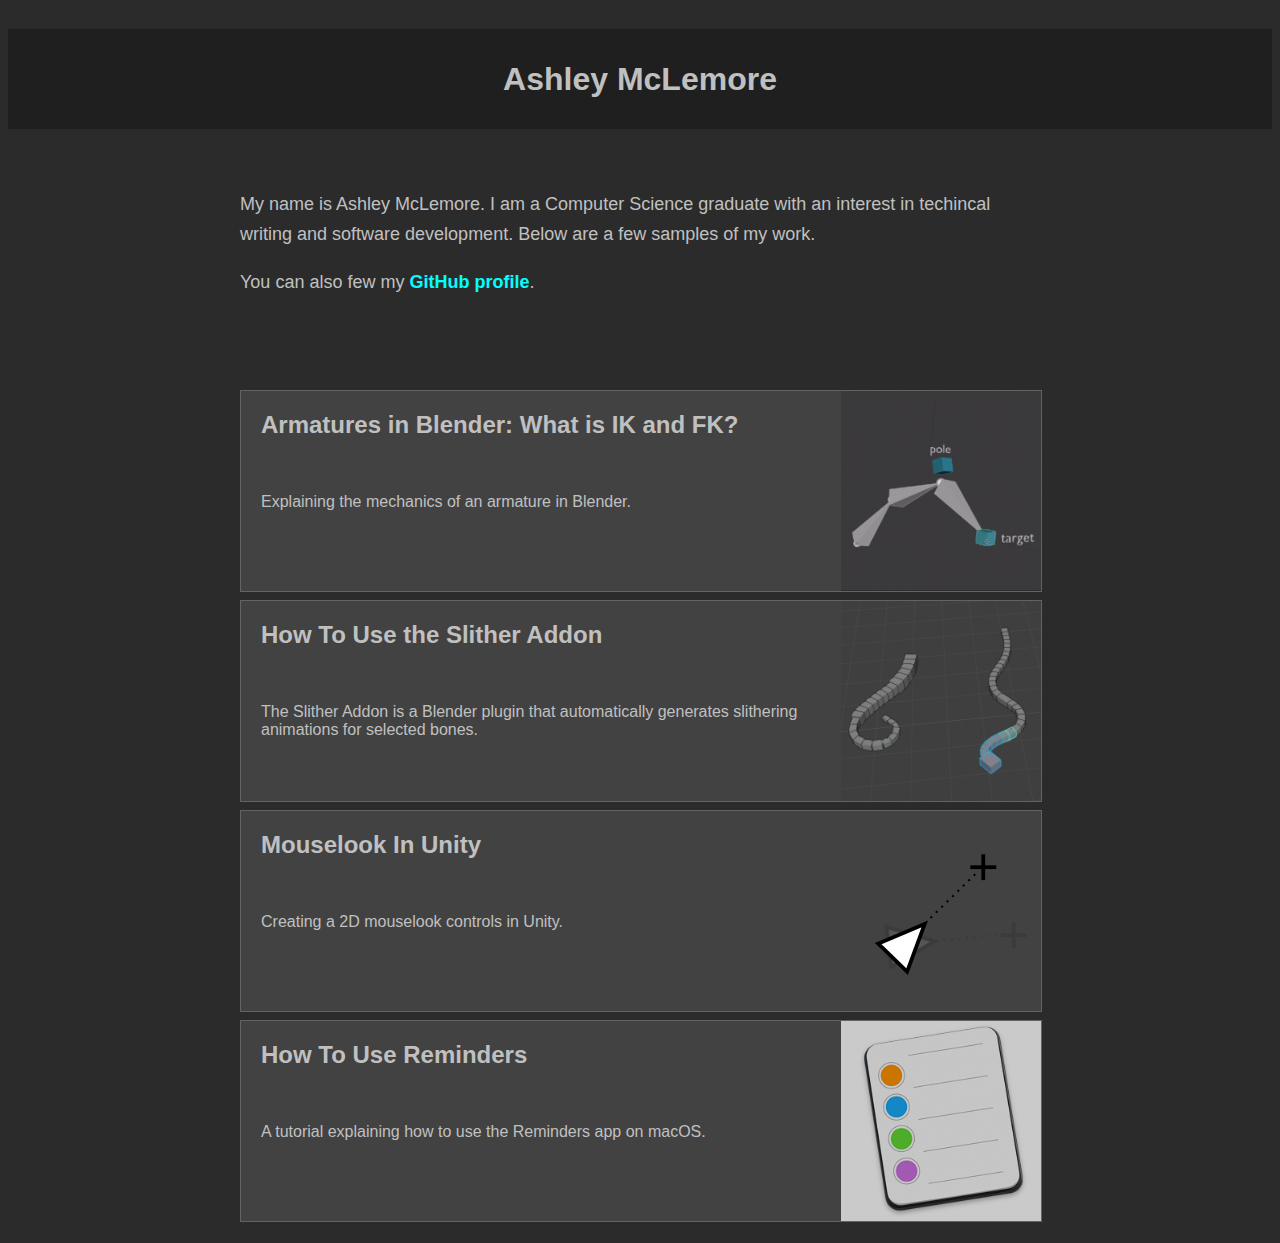
<file: index.html>
<!DOCTYPE html>

<html>
<head>
    <title>
        Ashley's Tech Writing
    </title>
</head>

<style>
    a{
        text-decoration: none;
        color:aqua;
    }
    body{
        background-color:rgb(43, 43, 43);
        display:flex;
        flex-direction: column;
        align-items: center;
    }
    .intro{
        width: 800px;
        color:silver;
        padding:20px;
        margin-bottom: 50px;
        font-family: sans-serif;
        font-size: 18px;
        line-height: 30px;
    }
    .article_menu{
        width:800px;
        padding: 5px;
    }
    .article_banner{
        background-color: rgb(66, 66, 66);
        border: 1px solid rgb(99, 99, 99);
        display: flex;
        width: 800px;
        height: 200px;
        margin-bottom: 8px;
        text-decoration: none;
        
    }

    .article_banner:hover{
        background-color: rgb(101, 101, 101);
    }
    .article_title{
        width: 550px;
        color:silver;
        font-family: sans-serif;
        margin-left: 20px;
    }
    .article_img{
        object-fit: contain;
        margin-left: auto;
        width:200px;
        height:200px;
    }

    #my_name {
        display: flex;
        align-items: center;
        justify-content: center;
        font-family: sans-serif;
        color: silver;
        background-color: rgb(31, 31, 31);
        width: 100%;
        height: 100px;
    }
</style>

<body> 
<h1 id="my_name">Ashley McLemore</h1>
<div class="intro">
    <p>My name is Ashley McLemore. I am a Computer Science graduate with an interest in techincal writing and software development. 
        Below are a few samples of my work.
    </p>
    <p> You can also few my <a href="https://github.com/AshleyEM"><b>GitHub profile</b></a>. </p>
</div>

<div class="article_menu">
    
    <a class="article_banner" href="articles/ik/ik.html">
        <div class="article_title">
            <h2>Armatures in Blender: What is IK and FK?</h2>
            &nbsp;
            <p>Explaining the mechanics of an armature in Blender.</p>
        </div>
        <img class="article_img" src="ik_icon.png">
    </a>
    <a class="article_banner" href="https://github.com/AshleyEM/slither-addon?tab=readme-ov-file#readme">
        <div class="article_title">
            <h2>How To Use the Slither Addon</h2>
            &nbsp;
            <p>The Slither Addon is a Blender plugin that automatically generates slithering animations for selected bones.</p>
        </div>
        <img class="article_img" src="slither_icon.png">
    </a>
    <a class="article_banner" href="articles/mouselook/mouselook.html">
        <div class="article_title">
            <h2>Mouselook In Unity</h2>
            &nbsp;
            <p>Creating a 2D mouselook controls in Unity.</p>
        </div>
        <img class="article_img" src="mouselook_icon.png">
    </a>
    <a class="article_banner" href="articles/reminders/reminders.html">
        <div class="article_title">
            <h2>How To Use Reminders</h2>
            &nbsp;
            <p>A tutorial explaining how to use the Reminders app on macOS.</p>
        </div>
        <img class="article_img" src="reminders_icon.png">
    </a>

</div>

</body>
</html>
</file>
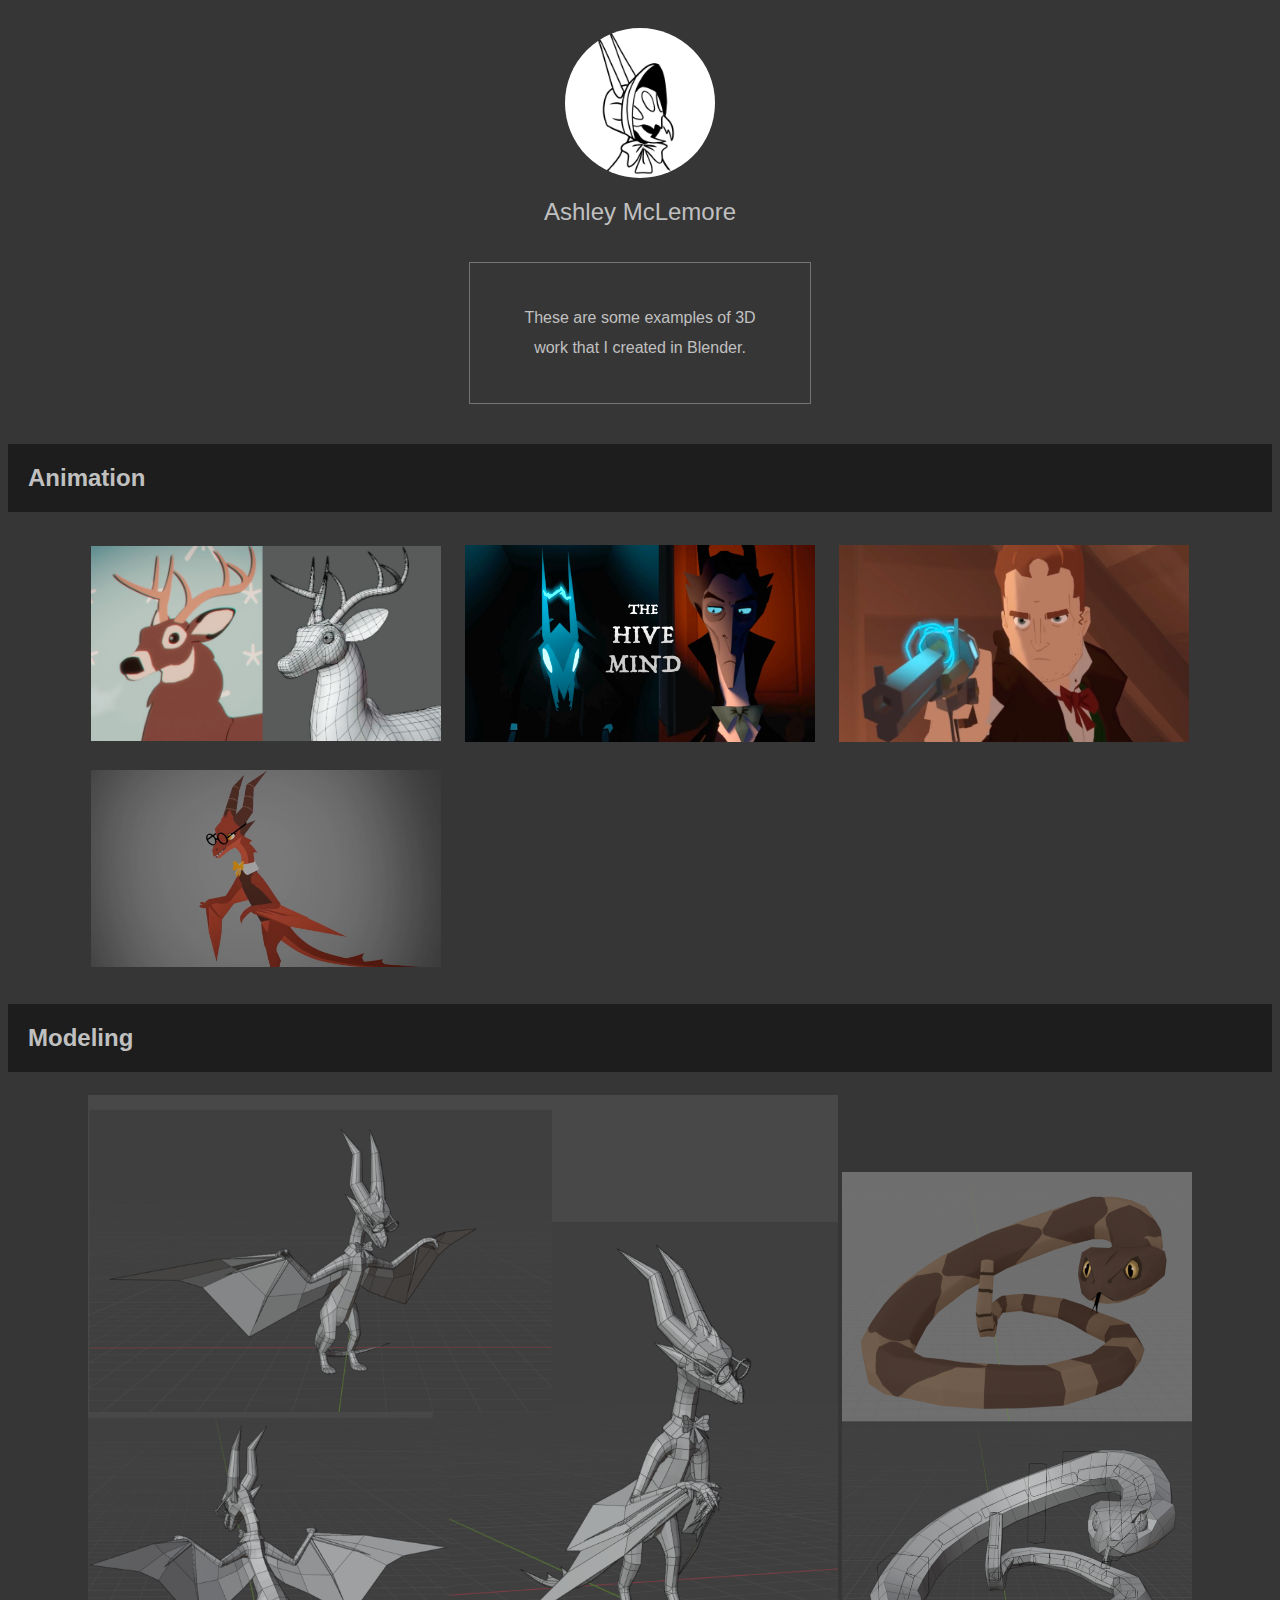
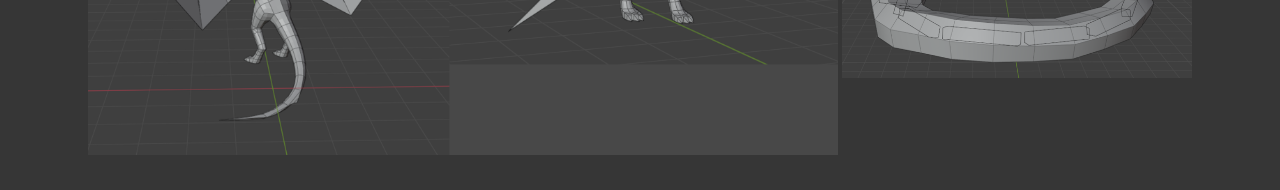
<file: 3d.html>
<!DOCTYPE html>

<html>
<head>
    <title>
        Ashley's Portfolio
    </title>
</head>

<style>
    a{
        text-decoration: none;
        color:aqua;
    }

     body{
        background-color:rgb(54, 54, 54);
        display:flex;
        flex-direction: column;
        align-items: center;
        padding: 20px;
    }

   
    .table_cell{
        width: 150px;
        padding:10px;
        background-color: rgb(31, 31, 31);
        text-align: center;
        font-family: sans-serif;
        color:silver;
        border-style: outset;
        border-color: rgb(68, 68, 68);
        border-width: 2px;
    }
    .table_cell:hover{
        border-style: inset;
    }

    .thumbnail{
        width: 350px;
        margin:10px;
        cursor: pointer;
    }

    #video_popup{
        width: 100%;
        height: 100%;
        background-color: rgba(0, 0, 0, 0.8);
        display:none;
        position: fixed;
        text-align: center;

    }

    #video{
        height: 500px;
        width: 800px;
        display: inline-block;
        margin-top: 100px;
    }

    h2{
        color:silver;
        font-family: sans-serif;
        background-color: rgb(29, 29, 29);
        width: 100%;
        padding: 20px;
    }

    #close_popup{
        background-color: black;
        border: 2px solid silver;
        position: absolute;
        width: 50px;
        height: 50px;
        margin: 40px;
        border-radius: 50%;
        font-size: 30px;
        color: silver;
        font-family: sans-serif;
        line-height: 50px;
        text-align: center;
        cursor: pointer;
    }

    
    #intro{
        width: 260px;
        border: 1px solid rgb(116, 116, 116);
        text-align: center;
        padding: 40px;
        margin: 20px;
        color: silver;
        font-family: sans-serif;
        line-height: 30px;
    }

    #my_name {
        display: flex;
        align-items: center;
        justify-content: center;
        font-family: sans-serif;
        font-size: 24px;
        font-weight: 100;
        color: silver;
    }

</style>

<body> 

<a href="index.html">
    <img style="border-radius: 50%; width: 150px;" src="logo.png">
</a>

<h1 id="my_name">Ashley McLemore</h1>

<div id="intro">
    These are some examples of 3D work that I created in Blender.
</div>

<!--hidden-->
<div id="video_popup">
    <div id="close_popup" onclick="closePopup()">X</div>
    <iframe id="video" src="" 
    frameborder="0" allow="accelerometer; autoplay; clipboard-write; encrypted-media; gyroscope;
    picture-in-picture; web-share" referrerpolicy="strict-origin-when-cross-origin" allowfullscreen>
    </iframe>
</div>

<h2>Animation</h2>
<table>
    <tr>
        <td>
            <img class="thumbnail" href="#" src="3d/thumbnail_deer.png" onclick="videoPopup('https://www.youtube.com/embed/hCs0uP3LHu0?si=aOBXWwTq9eVB8_oc')"/> 
        </td>
        <td>
            <img class="thumbnail" src="3d/thumbnail_the_hivemind.png" onclick="videoPopup('https://www.youtube.com/embed/a9B0jdmOODc?si=a1W3_PerD97sP30h')"/> 
        </td>
        <td>
            <img class="thumbnail" src="3d/thumbnail_barnaby.png" onclick="videoPopup('https://www.youtube.com/embed/lvuTO-I9CQ8?si=DpsazidWDE7I6pX1')"/> 
        </td>
    </tr>
    <tr>
        <td>
            <img class="thumbnail" src="3d/thumbnail_nerd_dragon.jpg" onclick="videoPopup('https://www.youtube.com/embed/XQNu_0uHc8I?si=_U4CNkx-ZmQr-qgR')"/> 
        </td>
    </tr>
</table>

<h2>Modeling</h2>
<table>
    <tr>
        <td>
            <img class="gallery_item" style="width: 750px;" src="3d/nerd_dragon.png"/> 
        </td>
        <td>
            <img class="gallery_item" style="width: 350px;" src="3d/snake.png"/> 
        </td>
    </tr>

</table>

<script>

    function videoPopup(url){
        var popup = document.getElementById("video_popup");
        var video = document.getElementById("video");
        video.src = url; 
        popup.style.display = "block";
    }

    function closePopup(){
        var popup = document.getElementById("video_popup");
        var video = document.getElementById("video");
        popup.style.display = "none";
        video.src = ""; 
    }

</script>


</body>
</html>
</file>
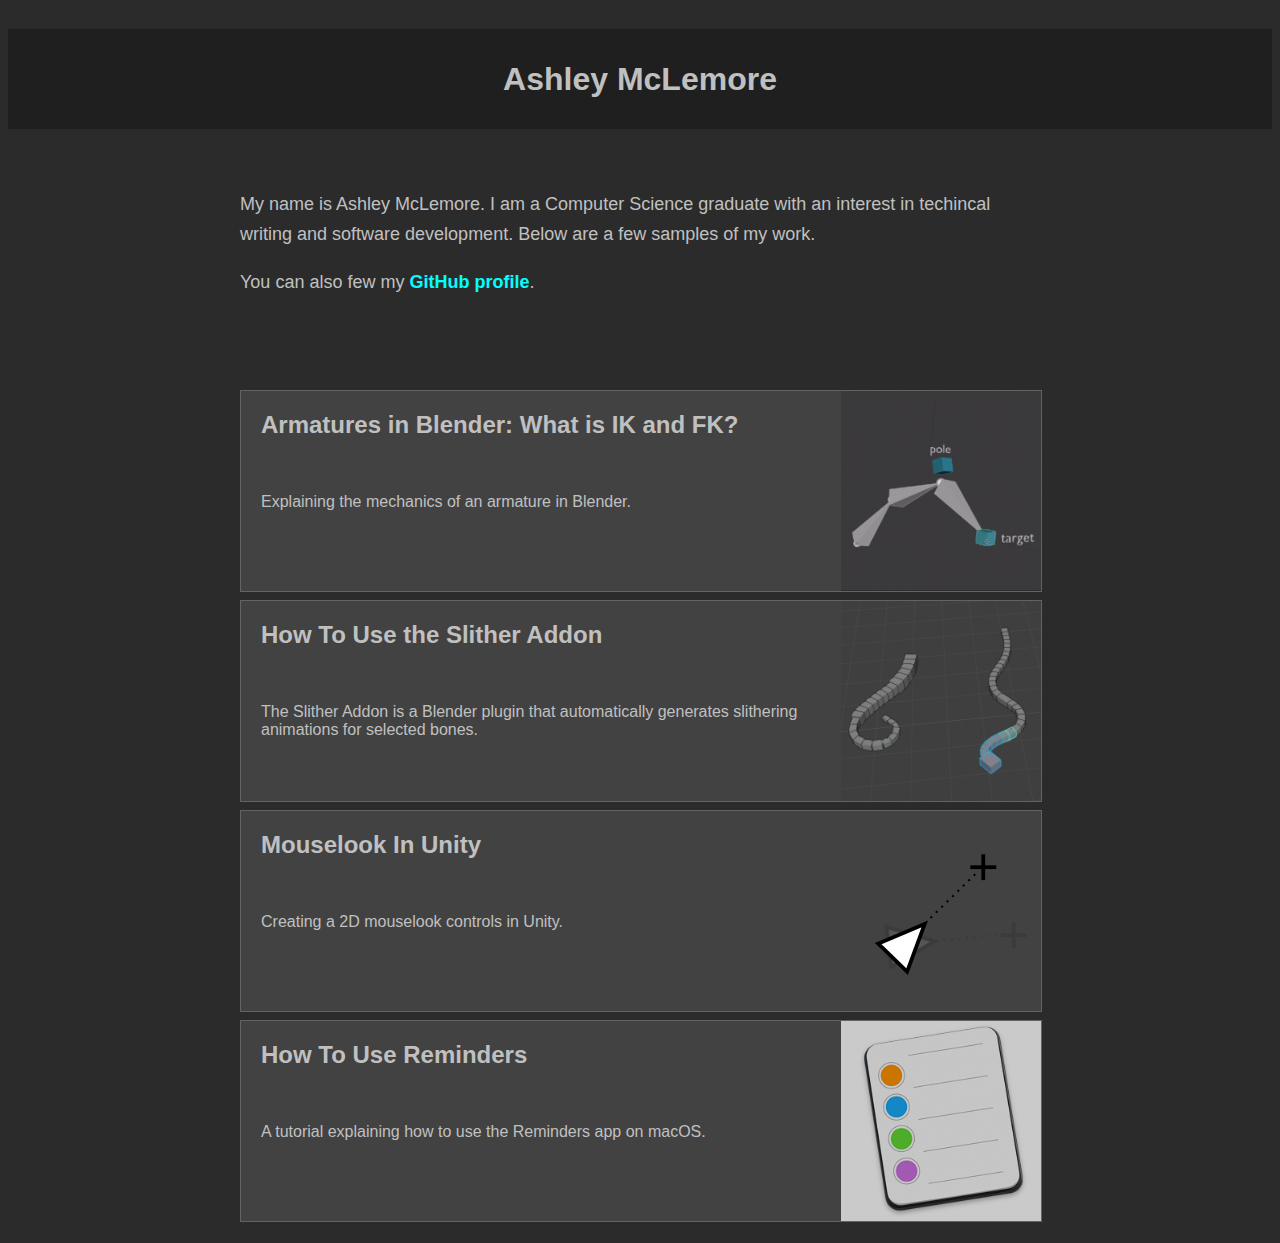
<file: tech_writing.html>
<!DOCTYPE html>

<html>
<head>
    <title>
        Ashley's Tech Writing
    </title>
</head>

<style>
    a{
        text-decoration: none;
        color:aqua;
    }
    body{
        background-color:rgb(43, 43, 43);
        display:flex;
        flex-direction: column;
        align-items: center;
    }
    .intro{
        width: 800px;
        color:silver;
        padding:20px;
        margin-bottom: 50px;
        font-family: sans-serif;
        font-size: 18px;
        line-height: 30px;
    }
    .article_menu{
        width:800px;
        padding: 5px;
    }
    .article_banner{
        background-color: rgb(66, 66, 66);
        border: 1px solid rgb(99, 99, 99);
        display: flex;
        width: 800px;
        height: 200px;
        margin-bottom: 8px;
        text-decoration: none;
        
    }

    .article_banner:hover{
        background-color: rgb(101, 101, 101);
    }
    .article_title{
        width: 550px;
        color:silver;
        font-family: sans-serif;
        margin-left: 20px;
    }
    .article_img{
        object-fit: contain;
        margin-left: auto;
        width:200px;
        height:200px;
    }

    #my_name {
        display: flex;
        align-items: center;
        justify-content: center;
        font-family: sans-serif;
        color: silver;
        background-color: rgb(31, 31, 31);
        width: 100%;
        height: 100px;
    }
</style>

<body> 
<h1 id="my_name">Ashley McLemore</h1>
<div class="intro">
    <p>My name is Ashley McLemore. I am a Computer Science graduate with an interest in techincal writing and software development. 
        Below are a few samples of my work.
    </p>
    <p> You can also few my <a href="https://github.com/AshleyEM"><b>GitHub profile</b></a>. </p>
</div>

<div class="article_menu">
    
    <a class="article_banner" href="articles/ik/ik.html">
        <div class="article_title">
            <h2>Armatures in Blender: What is IK and FK?</h2>
            &nbsp;
            <p>Explaining the mechanics of an armature in Blender.</p>
        </div>
        <img class="article_img" src="articles/ik_icon.png">
    </a>
    <a class="article_banner" href="https://github.com/AshleyEM/slither-addon?tab=readme-ov-file#readme">
        <div class="article_title">
            <h2>How To Use the Slither Addon</h2>
            &nbsp;
            <p>The Slither Addon is a Blender plugin that automatically generates slithering animations for selected bones.</p>
        </div>
        <img class="article_img" src="articles/slither_icon.png">
    </a>
    <a class="article_banner" href="articles/mouselook/mouselook.html">
        <div class="article_title">
            <h2>Mouselook In Unity</h2>
            &nbsp;
            <p>Creating a 2D mouselook controls in Unity.</p>
        </div>
        <img class="article_img" src="articles/mouselook_icon.png">
    </a>
    <a class="article_banner" href="articles/reminders/reminders.html">
        <div class="article_title">
            <h2>How To Use Reminders</h2>
            &nbsp;
            <p>A tutorial explaining how to use the Reminders app on macOS.</p>
        </div>
        <img class="article_img" src="articles/reminders_icon.png">
    </a>

</div>

</body>
</html>
</file>
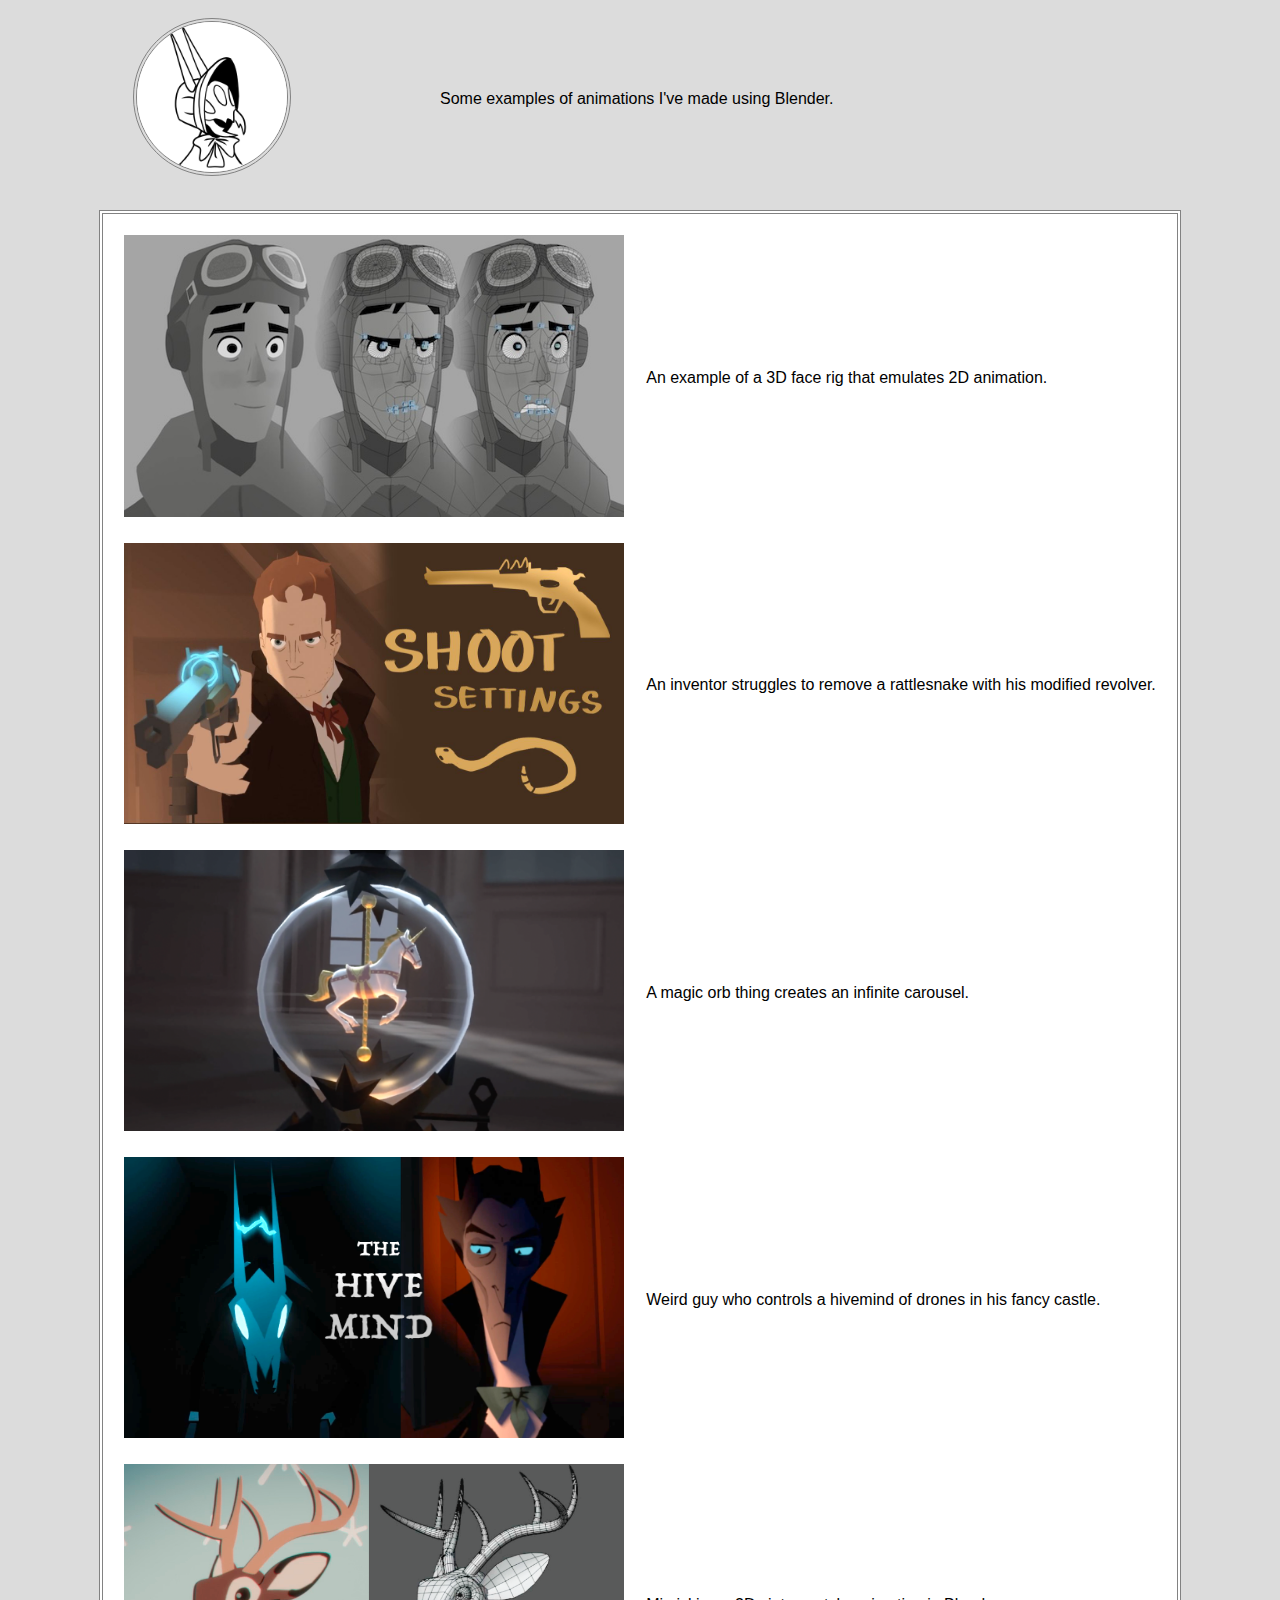
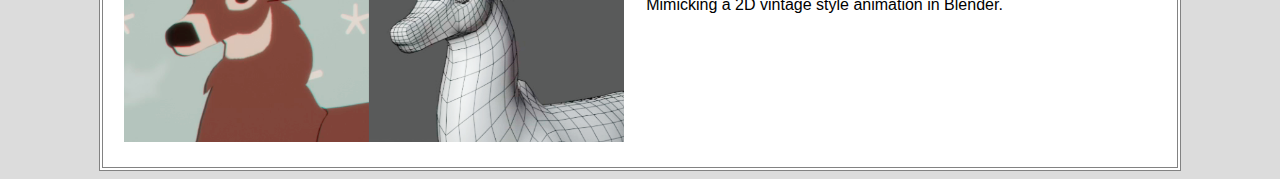
<file: animation/animation.html>
<!DOCTYPE html>

<html>
<head>
    <title>
        Ashley's Portfolio
    </title>
    <link rel="stylesheet" href="../style.css">
</head>

<style>
    .thumbnail{
        width:500px;
    }
    .thumbnail:hover{
        cursor: pointer;
        opacity:80%;
    }
    #video-popup{
        display:none;
        text-align: center;
        position: fixed;
        width:100%;
        top:0;
        background-color: black;
        height: 500px;
    }
    #video{
        height: 500px;
        width: 800px;
    }
     #close-popup{
        color: silver;
        font-family: sans-serif;
        cursor: pointer;
        float:left;
        font-size: 30px;
        padding:20px;
    }
    #gallery{
        margin: 0 auto;
        border-spacing: 20px;
        font-family: sans-serif;
        background-color: white;
        border: 4px double rgb(130, 130, 130);
    }

</style>

<body> 

<div id="header-grid">
    <a id="logo-wrapper" href="../index.html" style="grid-area: a;" >
        <img id="logo" src="../logo.png">
    </a>
    <div class="textbox" style="grid-area: b;">
       Some examples of animations I've made using Blender.
    </div>
</div>

<!--hidden-->
<div id="video-popup">
    <div id="close-popup" onclick="closePopup()">X</div>
    <iframe id="video" src="" 
    frameborder="0" allow="accelerometer; autoplay; clipboard-write; encrypted-media; gyroscope;
    picture-in-picture; web-share" referrerpolicy="strict-origin-when-cross-origin" allowfullscreen>
    </iframe>
</div>

<table id="gallery">
    <tr>
         <td>
            <img class="thumbnail" src="t_pilot.jpg" onclick="videoPopup('https://www.youtube.com/embed/e2JxqOeMijQ?si=ngly3VzJxrHJIsms')"/> 
        </td>
        <td>
           An example of a 3D face rig that emulates 2D animation.
        </td>
    </tr>
    
    <tr>
         <td>
            <img class="thumbnail" src="t_shoot_settings.jpg" onclick="videoPopup('https://www.youtube.com/embed/4YCkVOflH5I?si=J5Qlb414vJl9YWBs')"/> 
        </td>
        <td>
            An inventor struggles to remove a rattlesnake with his modified revolver.
        </td>
    </tr>

    <tr>
        <td>
            <img class="thumbnail" src="t_infinite_carousel.png" onclick="videoPopup('https://www.youtube.com/embed/abwjmxH3fgU?si=nPUAaK3njMyk9GIj')"/> 
        </td>
        <td>A magic orb thing creates an infinite carousel.</td>
    </tr>

     <tr>
        <td>
            <img class="thumbnail" src="t_the_hivemind.png" onclick="videoPopup('https://www.youtube.com/embed/a9B0jdmOODc?si=a1W3_PerD97sP30h')"/> 
        </td>
         <td>
            Weird guy who controls a hivemind of drones in his fancy castle.
        </td>
    </tr>

    <tr>
        <td>
            <img class="thumbnail" href="#" src="t_deer.png" onclick="videoPopup('https://www.youtube.com/embed/hCs0uP3LHu0?si=aOBXWwTq9eVB8_oc')"/> 
        </td>
        <td>
            Mimicking a 2D vintage style animation in Blender.
        </td>
    </tr>


</table>

<script>

    function videoPopup(url){
        var popup = document.getElementById("video-popup");
        var video = document.getElementById("video");
        video.src = url; 
        popup.style.display = "block";
    }

    function closePopup(){
        var popup = document.getElementById("video-popup");
        var video = document.getElementById("video");
        popup.style.display = "none";
        video.src = ""; 
    }

</script>


</body>
</html>
</file>
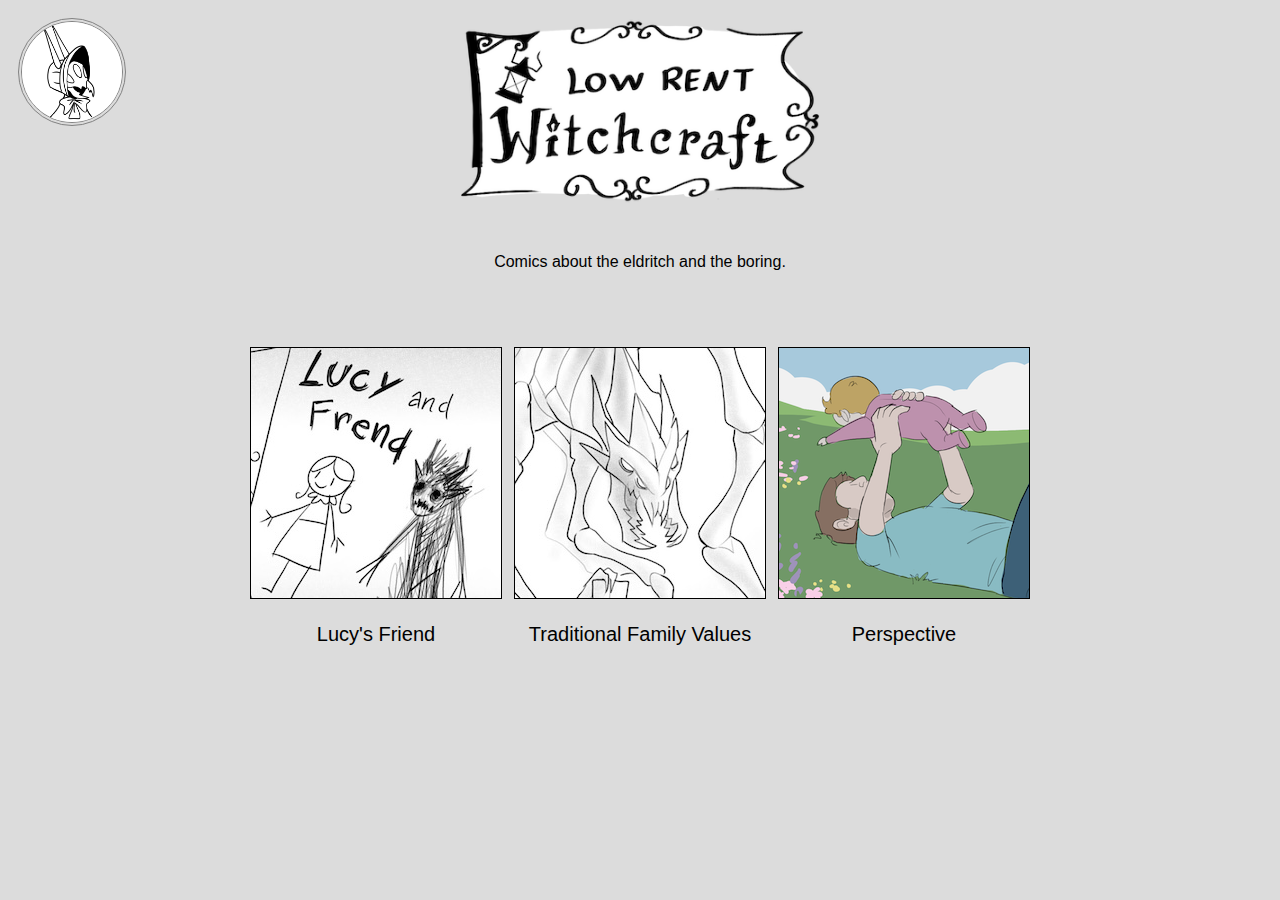
<file: comics/comics.html>
<!DOCTYPE html>

<html>
<head>
    <link rel="stylesheet" href="../style.css">
    <title>
       Low Rent Witchcraft
    </title>
</head>

<style>
    a{
        text-decoration: none;
        color:black;
    }
    #gallery{
        padding:20px;
        margin: 0 auto;
        border-spacing: 10px;
    }
    #gallery td{
        width: 100px;
        text-align: center;
    }
    #gallery p{
        font-family: sans-serif;
        font-size: 20px;
    }
    .gallery-item img{
        border: 1px solid black;
    }
    .gallery-item img:hover{
        opacity: 0.8;;
    }
    #popup{
        display:none;
    }
    #lrw-logo{
        background-image: url("lrw_logo.png");
        background-size: contain;
        height: 200px;
        width: 360px;
        background-repeat: no-repeat;
        place-self: center;
    }

</style>

<body> 

<div id="header-grid">
    <div id="lrw-logo" style="grid-area: b;"></div>
    <a id="logo-wrapper" href="../index.html" style="grid-area: a; place-self:start;" >
        <img id="logo" src="../logo.png" style="width: 100px;">
    </a>
    <div class="textbox" style="grid-area: e; text-align: center;">
        Comics about the eldritch and the boring.
    </div>
</div>

<table id="gallery">
    <tr>
        </td>
              <td>
            <a href="view_comic.html" onclick="view_comic('Lucy\'s Friend', 'lucys_friend.jpg')">
                <div class="gallery-item">
                    <img src="t_lucys_friend.jpg">
                    <p>Lucy's Friend</p>
                </div>
            </a>
        </td>
        <td>
            <a href="view_comic.html" onclick="view_comic('Traditional Family Values', 'traditional_family_values.jpg')">
                <div class="gallery-item">
                    <img src="t_traditional_family_values.jpg">
                    <p>Traditional Family Values</p>
                </div>
            </a>
        </td>
        <td>
            <a href="view_comic.html" onclick="view_comic('Perspective', 'perspective.png')">
                <div class="gallery-item">
                    <img src="t_perspective.png">
                    <p>Perspective</p>
                </div>
            </a>
    </tr>
</table>

<script>

    // when the user clicks a comic, send the TITLE and IMG URL to view_comic.html

    function view_comic(title, url){
        localStorage.setItem("title", title);
        localStorage.setItem("url", url);
    }
  

</script>


</body>
</html>
</file>
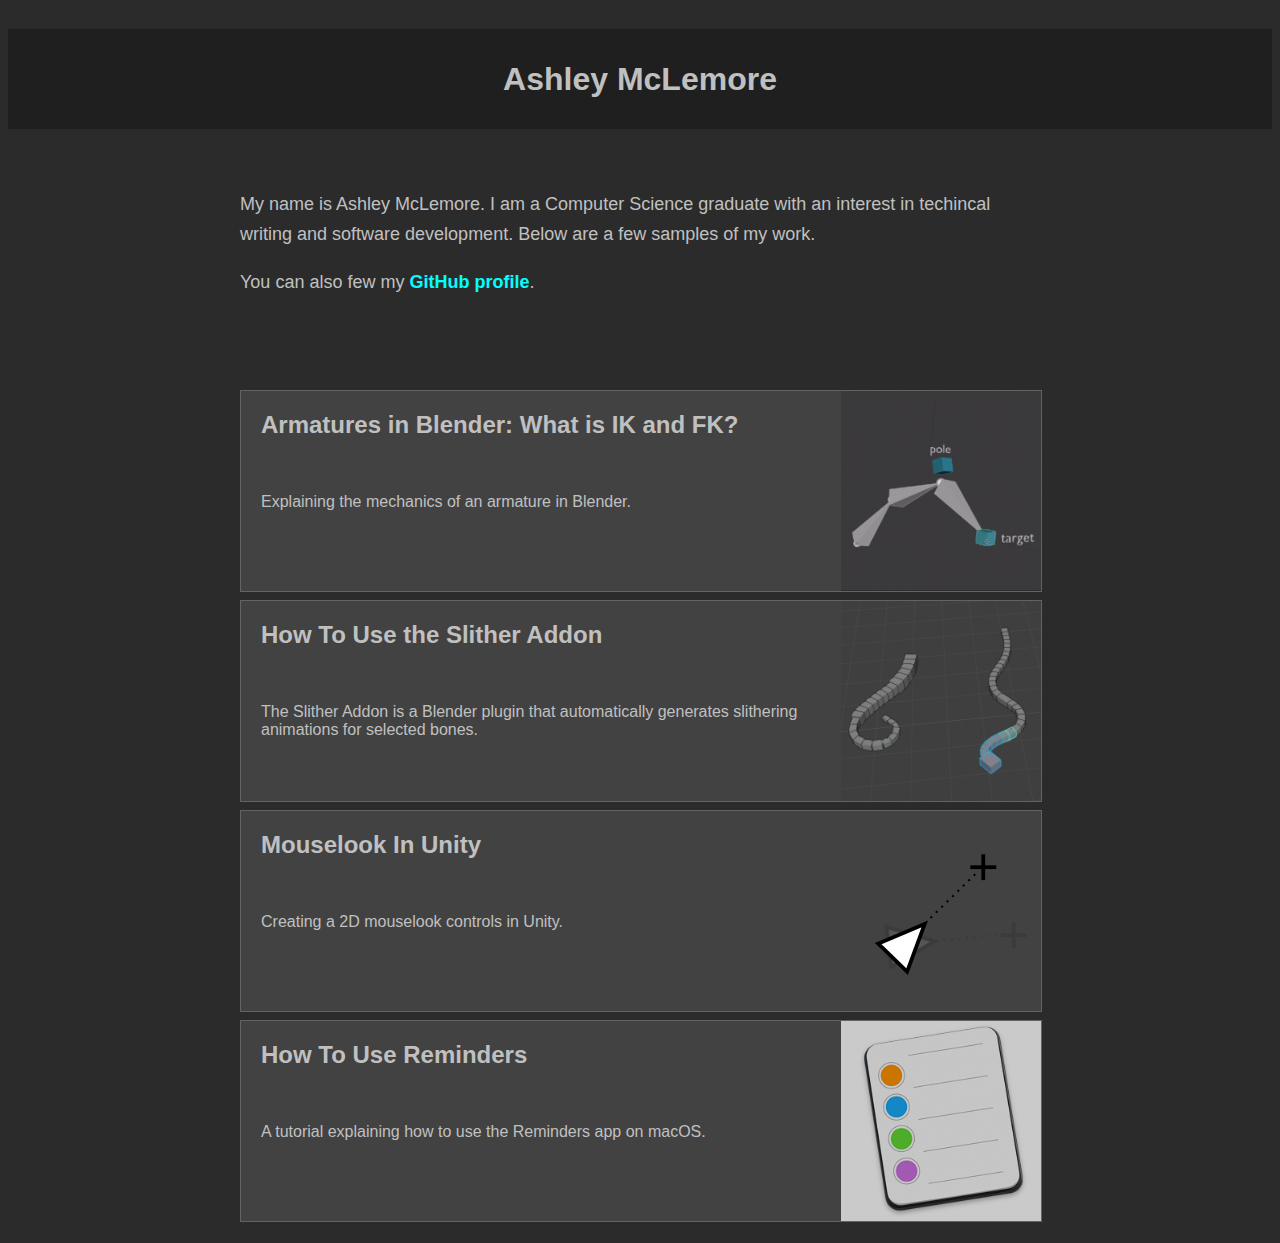
<file: tech_writing/tech_writing.html>
<!DOCTYPE html>

<html>
<head>
    <title>
        Ashley's Tech Writing
    </title>
</head>

<style>
    a{
        text-decoration: none;
        color:aqua;
    }
    body{
        background-color:rgb(43, 43, 43);
        display:flex;
        flex-direction: column;
        align-items: center;
    }
    .intro{
        width: 800px;
        color:silver;
        padding:20px;
        margin-bottom: 50px;
        font-family: sans-serif;
        font-size: 18px;
        line-height: 30px;
    }
    .article_menu{
        width:800px;
        padding: 5px;
    }
    .article_banner{
        background-color: rgb(66, 66, 66);
        border: 1px solid rgb(99, 99, 99);
        display: flex;
        width: 800px;
        height: 200px;
        margin-bottom: 8px;
        text-decoration: none;
        
    }

    .article_banner:hover{
        background-color: rgb(101, 101, 101);
    }
    .article_title{
        width: 550px;
        color:silver;
        font-family: sans-serif;
        margin-left: 20px;
    }
    .article_img{
        object-fit: contain;
        margin-left: auto;
        width:200px;
        height:200px;
    }

    #my_name {
        display: flex;
        align-items: center;
        justify-content: center;
        font-family: sans-serif;
        color: silver;
        background-color: rgb(31, 31, 31);
        width: 100%;
        height: 100px;
    }
</style>

<body> 
<h1 id="my_name">Ashley McLemore</h1>
<div class="intro">
    <p>My name is Ashley McLemore. I am a Computer Science graduate with an interest in techincal writing and software development. 
        Below are a few samples of my work.
    </p>
    <p> You can also few my <a href="https://github.com/AshleyEM"><b>GitHub profile</b></a>. </p>
</div>

<div class="article_menu">
    
    <a class="article_banner" href="ik/ik.html">
        <div class="article_title">
            <h2>Armatures in Blender: What is IK and FK?</h2>
            &nbsp;
            <p>Explaining the mechanics of an armature in Blender.</p>
        </div>
        <img class="article_img" src="ik_icon.png">
    </a>
    <a class="article_banner" href="https://github.com/AshleyEM/slither-addon?tab=readme-ov-file#readme">
        <div class="article_title">
            <h2>How To Use the Slither Addon</h2>
            &nbsp;
            <p>The Slither Addon is a Blender plugin that automatically generates slithering animations for selected bones.</p>
        </div>
        <img class="article_img" src="slither_icon.png">
    </a>
    <a class="article_banner" href="mouselook/mouselook.html">
        <div class="article_title">
            <h2>Mouselook In Unity</h2>
            &nbsp;
            <p>Creating a 2D mouselook controls in Unity.</p>
        </div>
        <img class="article_img" src="mouselook_icon.png">
    </a>
    <a class="article_banner" href="reminders/reminders.html">
        <div class="article_title">
            <h2>How To Use Reminders</h2>
            &nbsp;
            <p>A tutorial explaining how to use the Reminders app on macOS.</p>
        </div>
        <img class="article_img" src="reminders_icon.png">
    </a>

</div>

</body>
</html>
</file>
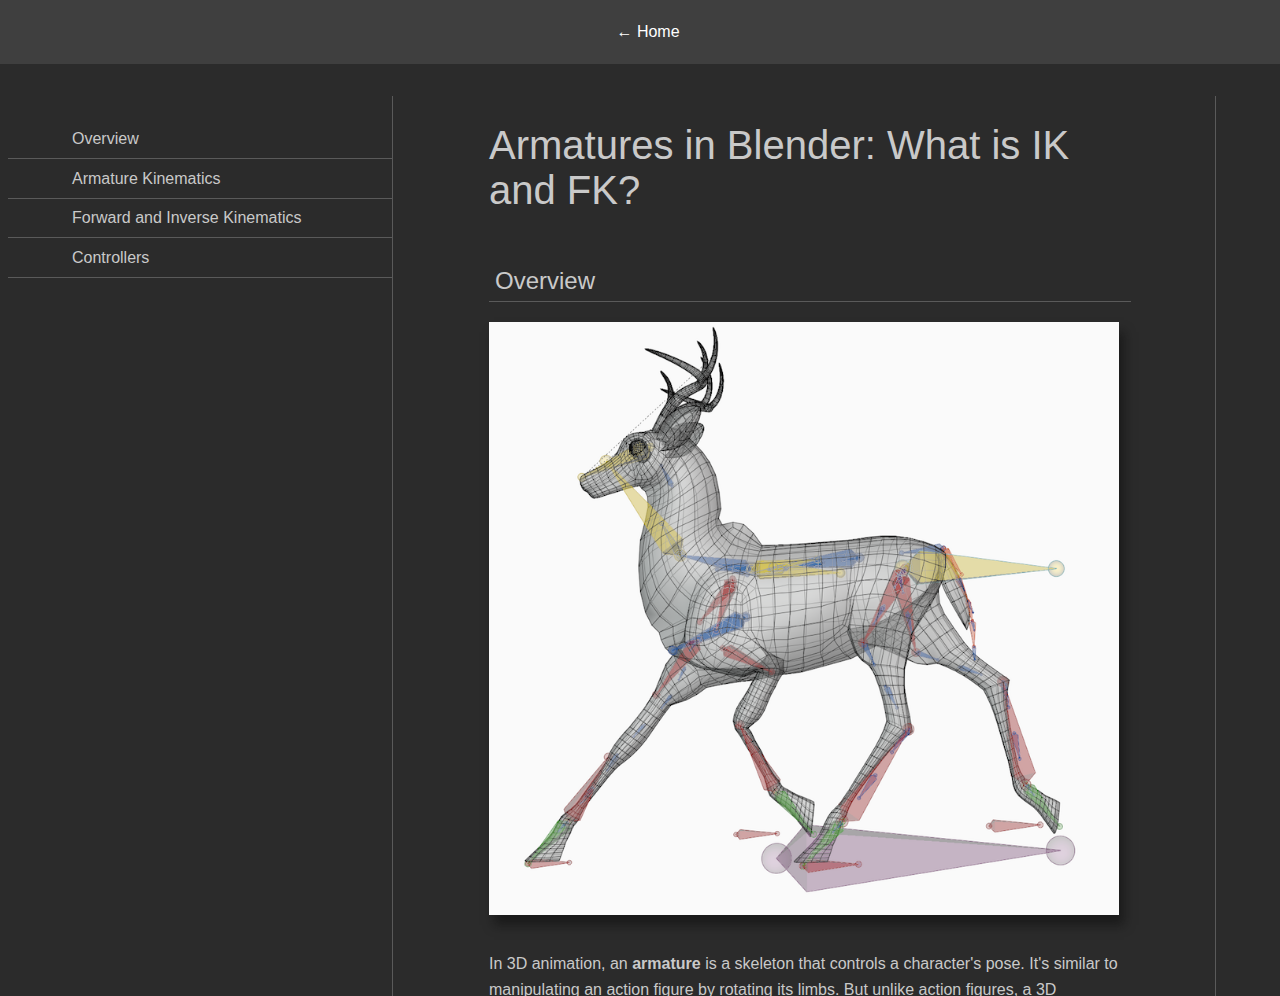
<file: articles/ik/ik.html>
<!DOCTYPE html>

<html>
<head>
    <title>
        Inverse Kinematics (IK) in Blender
    </title>
</head>

<style>

a{
    text-decoration:none;
    color: silver;
}

body{
    background-color:rgb(43, 43, 43);
    margin:0;
}
article{
    height:100vh;
    margin-right:4em;
    padding-right:6em;
    padding-left:6em;
    border-right: 1px solid rgb(90, 90, 90);
    border-left: 1px solid rgb(90, 90, 90);
    overflow: scroll;
}

#home{
    display:flex;
    align-items: center;
    justify-content: center;
    height: 4em;
    padding-left: 1em;
    font-family: sans-serif;
    background-color: rgb(63, 63, 63);
    color:white;
    margin-bottom: 2em;
}

#article_nav_container{
    display:flex;
}

.nav_container{
    display:flex;
    width:24em;
    padding:4px;
    flex-direction: column;
}

.nav{
    width:24em;
    padding:4px;
}
.nav li{
    text-decoration:none;
    font-family:Verdana, Geneva, Tahoma, sans-serif;
    font-size:16px;
    border-bottom:1px solid rgb(90, 90, 90);
    padding:0.4em;
    padding-left:4em;
}

.nav li:hover{
    background-color:rgb(84, 84, 84);
}
.nav ul{
    padding:0;
}

h1{
    font-family:sans-serif;
    font-size:40px;
    color:rgb(201, 201, 201);
    font-weight: 100;
}

h2{
    margin-top:2em;
    font-family:sans-serif;
    font-size:24px;
    color:rgb(201, 201, 201);
    font-weight:100;
    width:100%;
    border-bottom:1px solid rgb(90, 90, 90);
    padding:6px;
}

p, li{
    font-family:Verdana, Geneva, Tahoma, sans-serif;
    font-size: 16px;
    color:rgb(201, 201, 201);
    line-height:1.6;
}

.li_step{
    padding:6px;
    list-style:square;
}

img{
    display:inline-block;
    box-shadow:5px 10px 10px rgba(10,10,10,0.5);
    margin-bottom:1em;
    max-width: 100%;
}

.step{
    padding-left:10px;
    width:100%;
    margin:auto;
    margin-bottom: 2em;
    border-left:1px solid rgb(92, 92, 92);
}

.step_n{
    color:silver;
    font-weight: bold;
    font-size:28px;
    border-radius: 100%;
    padding-right:12px;
    padding-left:12px;
    padding-top:6px;
    padding-bottom:4px;
    margin-right:1em;
}

code{
    color:rgb(120, 209, 250);
    padding-top:2px;
    padding-left:4px;
    padding-right:4px;
    border-radius:2px;
    font-size:16px;
    border-top:1px solid rgb(140, 140, 140);
    border-right:1px solid rgb(140, 140, 140);
    border-bottom:1px solid rgb(0, 0, 0);
    border-left:1px solid rgb(0, 0, 0);
}

.key{
    display:inline;
    background-color:rgb(191, 191, 191);
    color:rgb(0, 0, 0);
    padding-left:6px;
    padding-right:6px;
    padding-top:2px;
    border-radius: 2px;
    font-size:14px;
    border-top: 2px solid rgb(230, 230, 230);
    border-bottom: 2px solid rgb(123, 123, 123);
}

#logo{
        width:5em;
        height:8em;
        background-image: url('../logo.png');
        background-size:cover;
        align-self: center;
        margin-top:1em;
        margin-bottom: 1em;
    }

.c{
    border:none;
    color:silver;
}

table, td, th{
    border:1px solid silver;
    border-collapse: collapse;
    font-family:monospace;
    font-size: 14px;
    color:rgb(201, 201, 201);
    line-height:1.6;
    padding:6px;
}
</style>

<body> 
<a id="home" href="../../index.html">&larr; Home</a>
<div id="article_nav_container">
    <div class="nav_container">
        <ul class="nav">
            <a href="ik.html#overview"><li>Overview</li></a>
            <a href="ik.html#armature"><li>Armature Kinematics</li></a>
            <a href="ik.html#fkik"><li>Forward and Inverse Kinematics</li></a>
            <a href="ik.html#controllers"><li>Controllers</li></a>
        </ul>
    </div>

    <article>
        <h1>Armatures in Blender: What is IK and FK?</h1>
        <h2 id="overview">Overview</h2>
        <img src="intro.png">
        <p>
            In 3D animation, an <b>armature</b> is a skeleton that controls a character's pose. It's similar to manipulating an action figure by rotating its limbs.
            But unlike action figures, a 3D armature enforces a hierarchy of bone connections. As a result, you can't nudge the hand to move the rest of the arm; you 
            must rotate each part of arm individually, starting from the shoulder. This is called <b>Forward Kinematics (FK).</b>
            As you can imagine, FK is an inconvenient method to pose a character if its armature has many bones. Fortunately,
            <b>Inverse Kinematics (IK)</b> is an algorithm that automatically positions multiple connected bones so that you only have to move one bone, like an action figure.  
         </p>  
        <p>
            This article explains both IK and FK.
        </p>
         <h2 id="armature">Armature Kinematics</h2>
        <p>
            An armature is made of connected <b>bones</b>. Each bone is 
            fixed in place by its <b>root</b> and rotates within a sphere of motion.
        </p>
        <img src="bone.png" style="box-shadow:none;margin-left:10em;"/>
        <p>
            Bones are connected by their roots to form joints. The root of the first bone is the root 
            of the armature. The tip of the last bone is the <b>end effector</b>. 
        </p>
        <img src="armature.png" style="box-shadow:none;margin-top:1em;margin-left:2em;"/>
        <p>
            Connected bones form a hierarchy where a <b>parent (p)</b> bone controls a <b>child (c)</b> bone.
        </p>
        <img src="p_c.png" style="box-shadow:none;margin-top:1em;margin-left:2em;"/>
        <p>
       
        <p>
            Here's the same armature in motion. The circles of rotation get bigger 
            as we move up the parent-child hierarchy. 
            The root bone rotates the entire armature while the last bone only rotates itself.
        </p>
        <img src="rotations.gif" style="box-shadow:none;margin-top:1em;width:30em;"/>
        
        <h2 id="fkik">Forward and Inverse Kinematics</h2>
      
       <p>
          There are two ways to pose an armature: <b>FK</b>  (Forward Kinematics) and <b>IK</b> (Inverse Kinematics).
       </p>
        <p>
            <b>FK (Forward Kinematics)</b>: Rotate the root bone first and then all of its child bones. The end effector is positioned last. 
        </p>
        <img src="fk_calc.png"style="box-shadow:none;">
        <img src="fk.gif"style="box-shadow:none;width:30em;">
        <p>
            <b>IK (Inverse Kinematics)</b>: Position the end effector while an IK solver automatically rotates the parent bones in reverse order.
           This is convenient for animation since it's easier to think in <b>locations</b> rather than <b>rotations</b>. 
        </p>
        <img src="ik_calc.png"style="box-shadow:none;">
        <img src="ik.gif"style="box-shadow:none;width:30em;">
         <p>
            IK is the inverse of FK, hence the name.
        </p>
        <table>
             <tr>
                 <th></th>
                 <th>first</th>
                 <th>last</th>
             </tr>
             <tr>
                 <th scope="row">FK</th>
                 <td>root bone</td>
                 <td>end effector</td>
             </tr>
             <tr>
                 <th scope="row">IK</th>
                 <td>end effector</td>
                 <td>root bone</td>
             </tr>
         </table>
         <p>
             In Blender, IK is applied to one bone called the <b>IK bone</b>. This is the bone that we want to move around. 
             All of the bones that an IK solver rotates is the <b>IK chain</b>.
         </p>
         <img src="ikchain.png"style="box-shadow:none;margin-top:1em;">
         <h2 id="controllers">Controllers</h2>
         <img src="cbones.png">
         <p>
            You can't pose an IK chain directly, so you must use <b>controllers.</b>
            Controllers are bones attached to the the IK chain.
         </p>
         <p>
           In Blender, an IK solver uses two controllers: <b>targets</b> and <b>poles</b>. 
         </p>
          <p>
             <b>Target</b>: Controls the end effector location.
          </p>
          <p>
            <b>Pole</b>: Controls the rotation of the IK chain, simliar to an elbow or knee.
         </p>
          <p>
              
          </p>
         <img src="pole_target.gif"style="box-shadow:none;width:30em;">
          <p>The reason a pole controller is needed for characters is because there are many ways for the IK solver to position an elbow. It will pick a position, but it may not be the one you want. The pole controller allows you to specify this.</p>
         <img src="ik_solutions.png">
         <h2 id="summary">Summary</h2>
      <p>
        An armature is a skeleton that controls a 3D character. An armature 
        moves based on the hierarchical connections of its bones. The tip of an armature
        that interacts with its environment is the <b>end effector</b>. 
    </p>
    <p>
        <b>Forward Kinematics (FK)</b>
        is moving each bone separately to position the end effector. An <b>Inverse Kinematics (IK) solver</b>
        is an algorithm that rotates armature bones whenever we move the end effector. An 
        <b>IK chain</b> is all of the bones that an IK solver rotates.  
    </p>
    <p>
        A <b>controller</b> is a detached bone that we use to indirectly manipulate an IK chain.
       A <b>target</b> is a controller that positions an end effector, like a hand. A <b>pole</b> is a controller
       that controls the roll of an IK chain, like an elbow. 
    </p>
    </article>

</div>

</body>
</html>
</file>
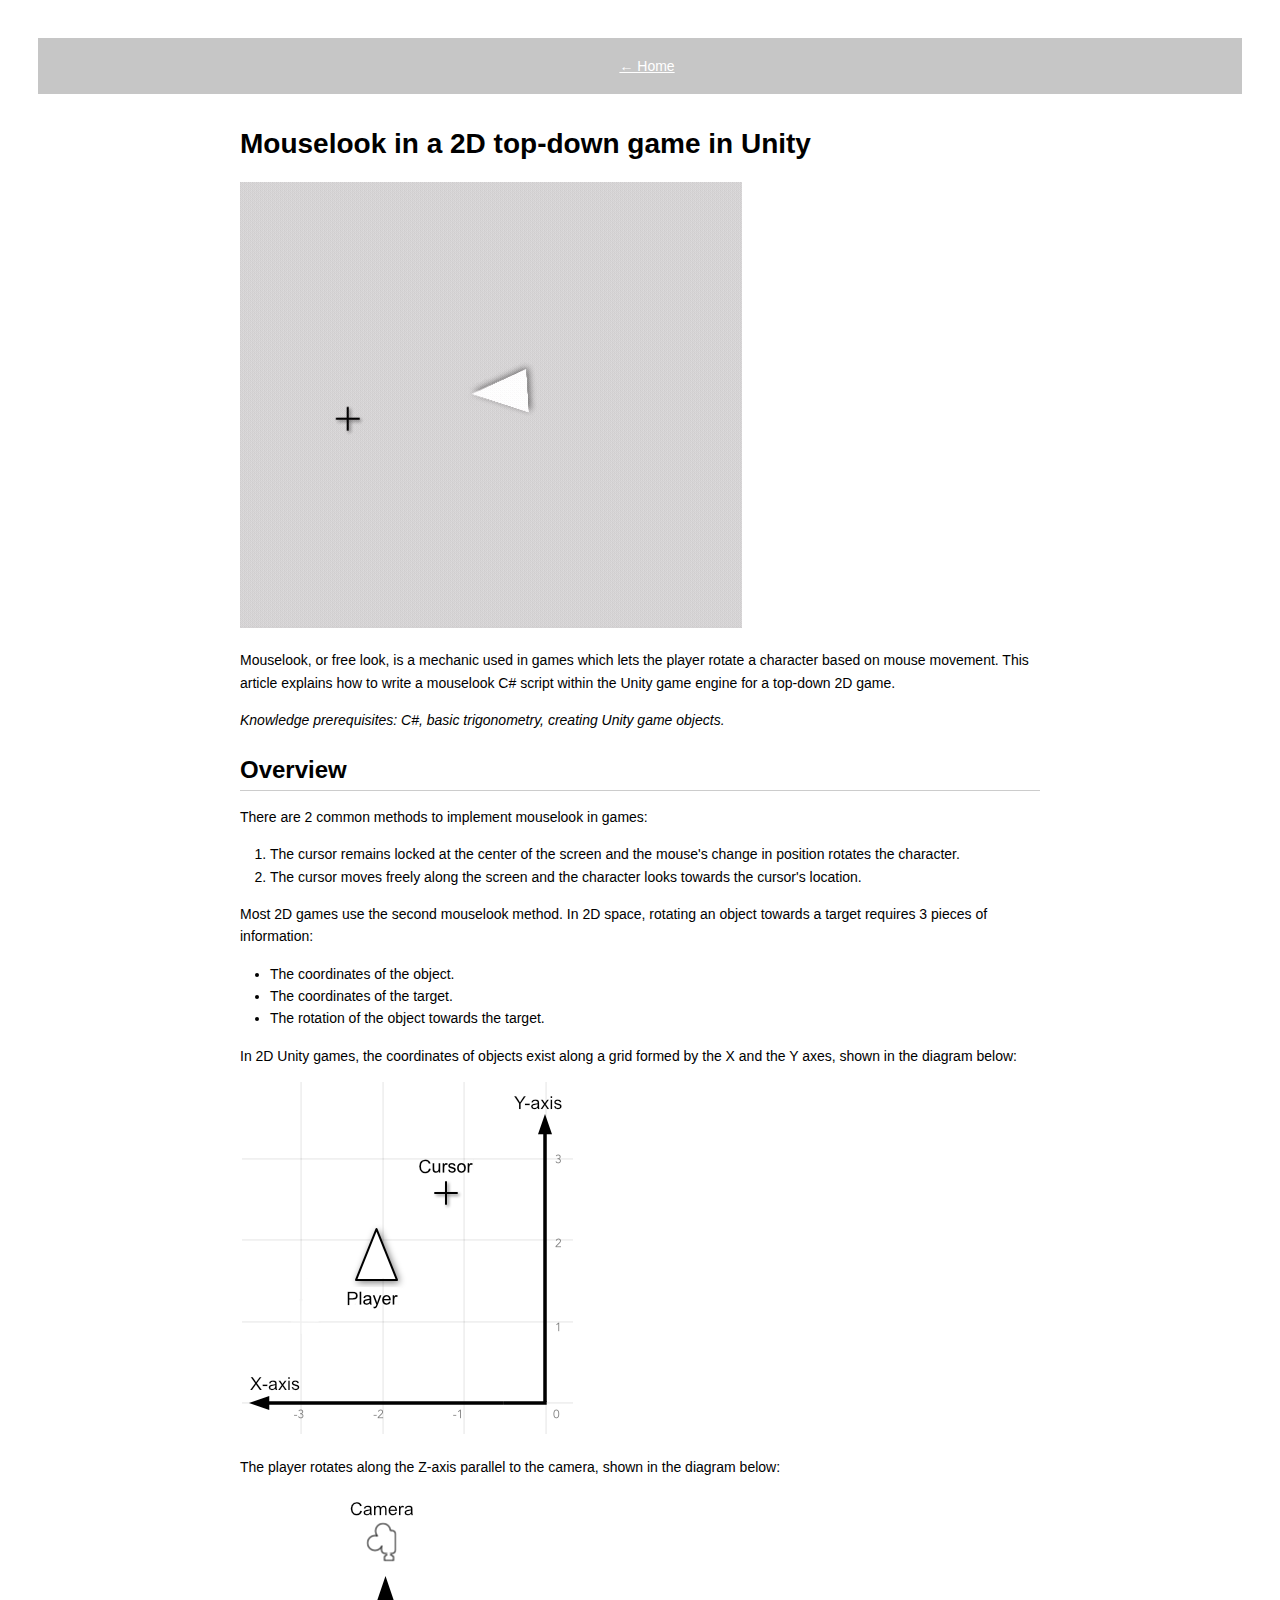
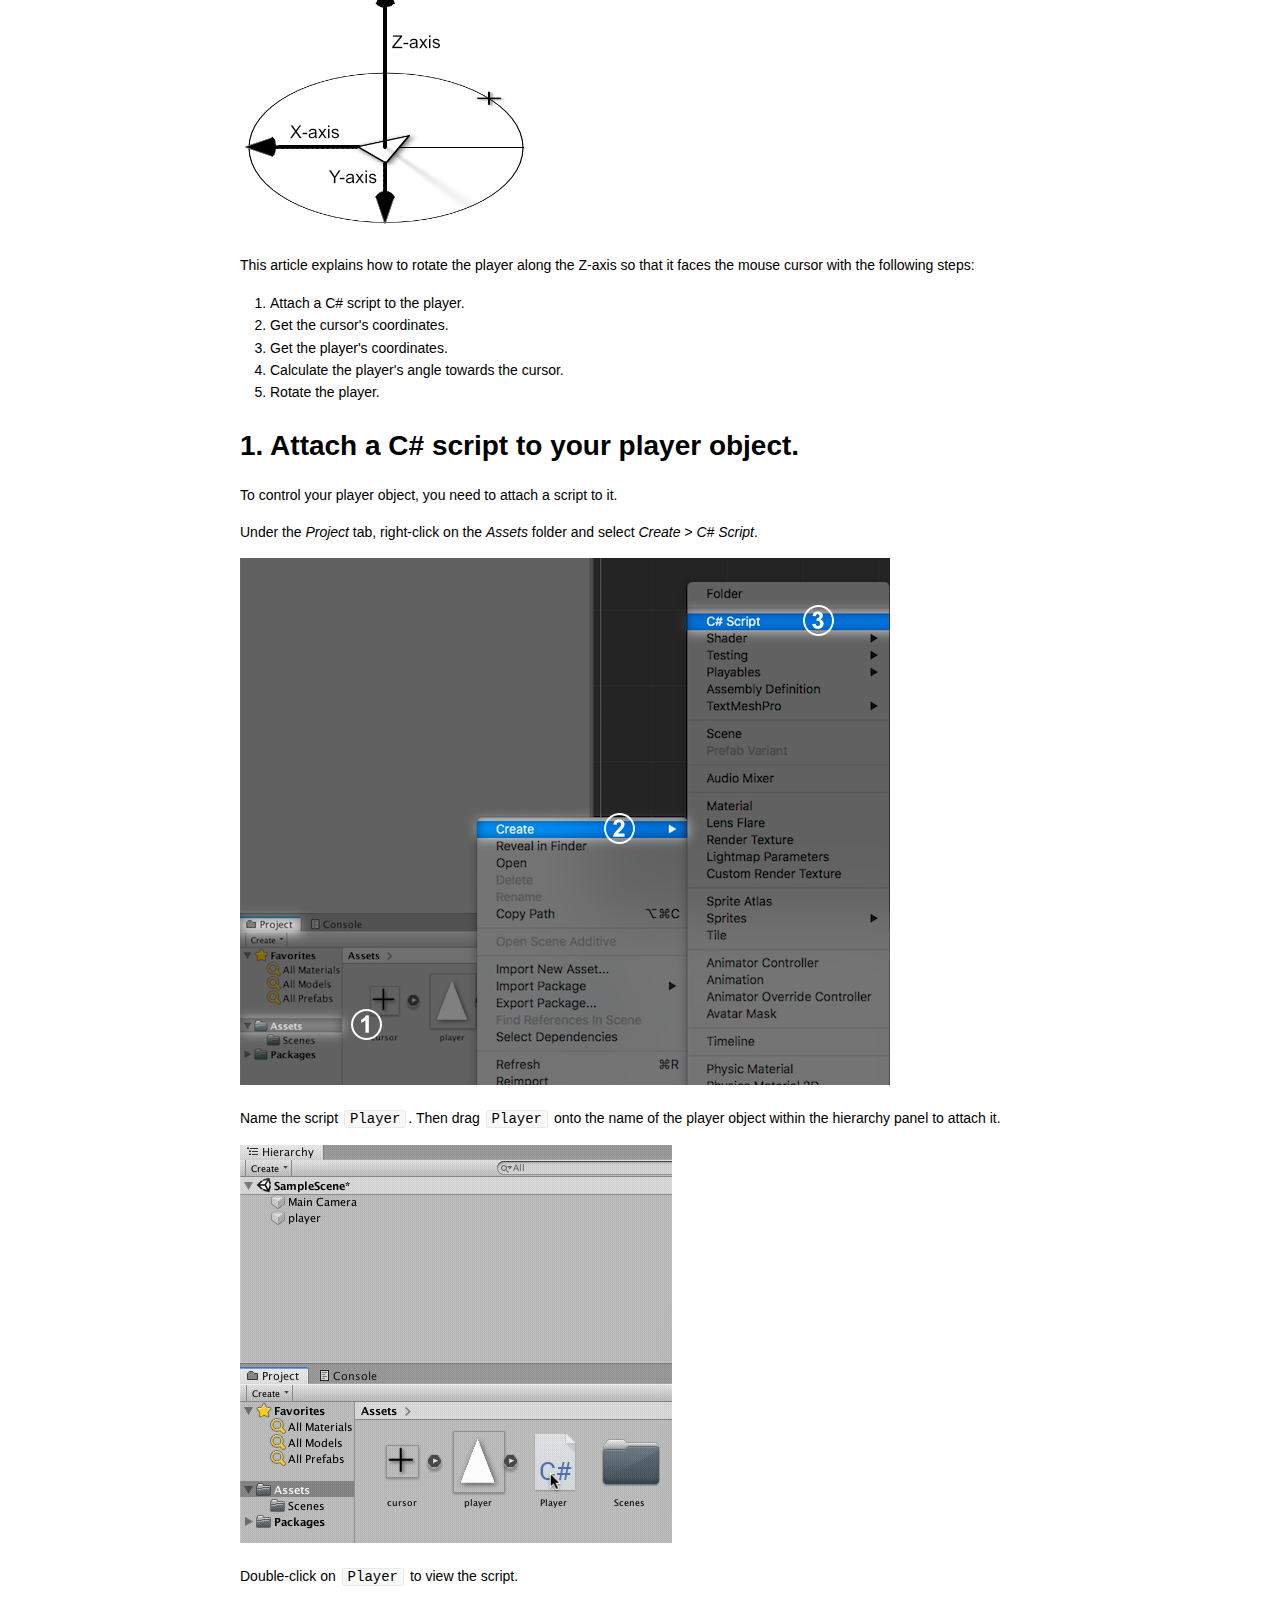
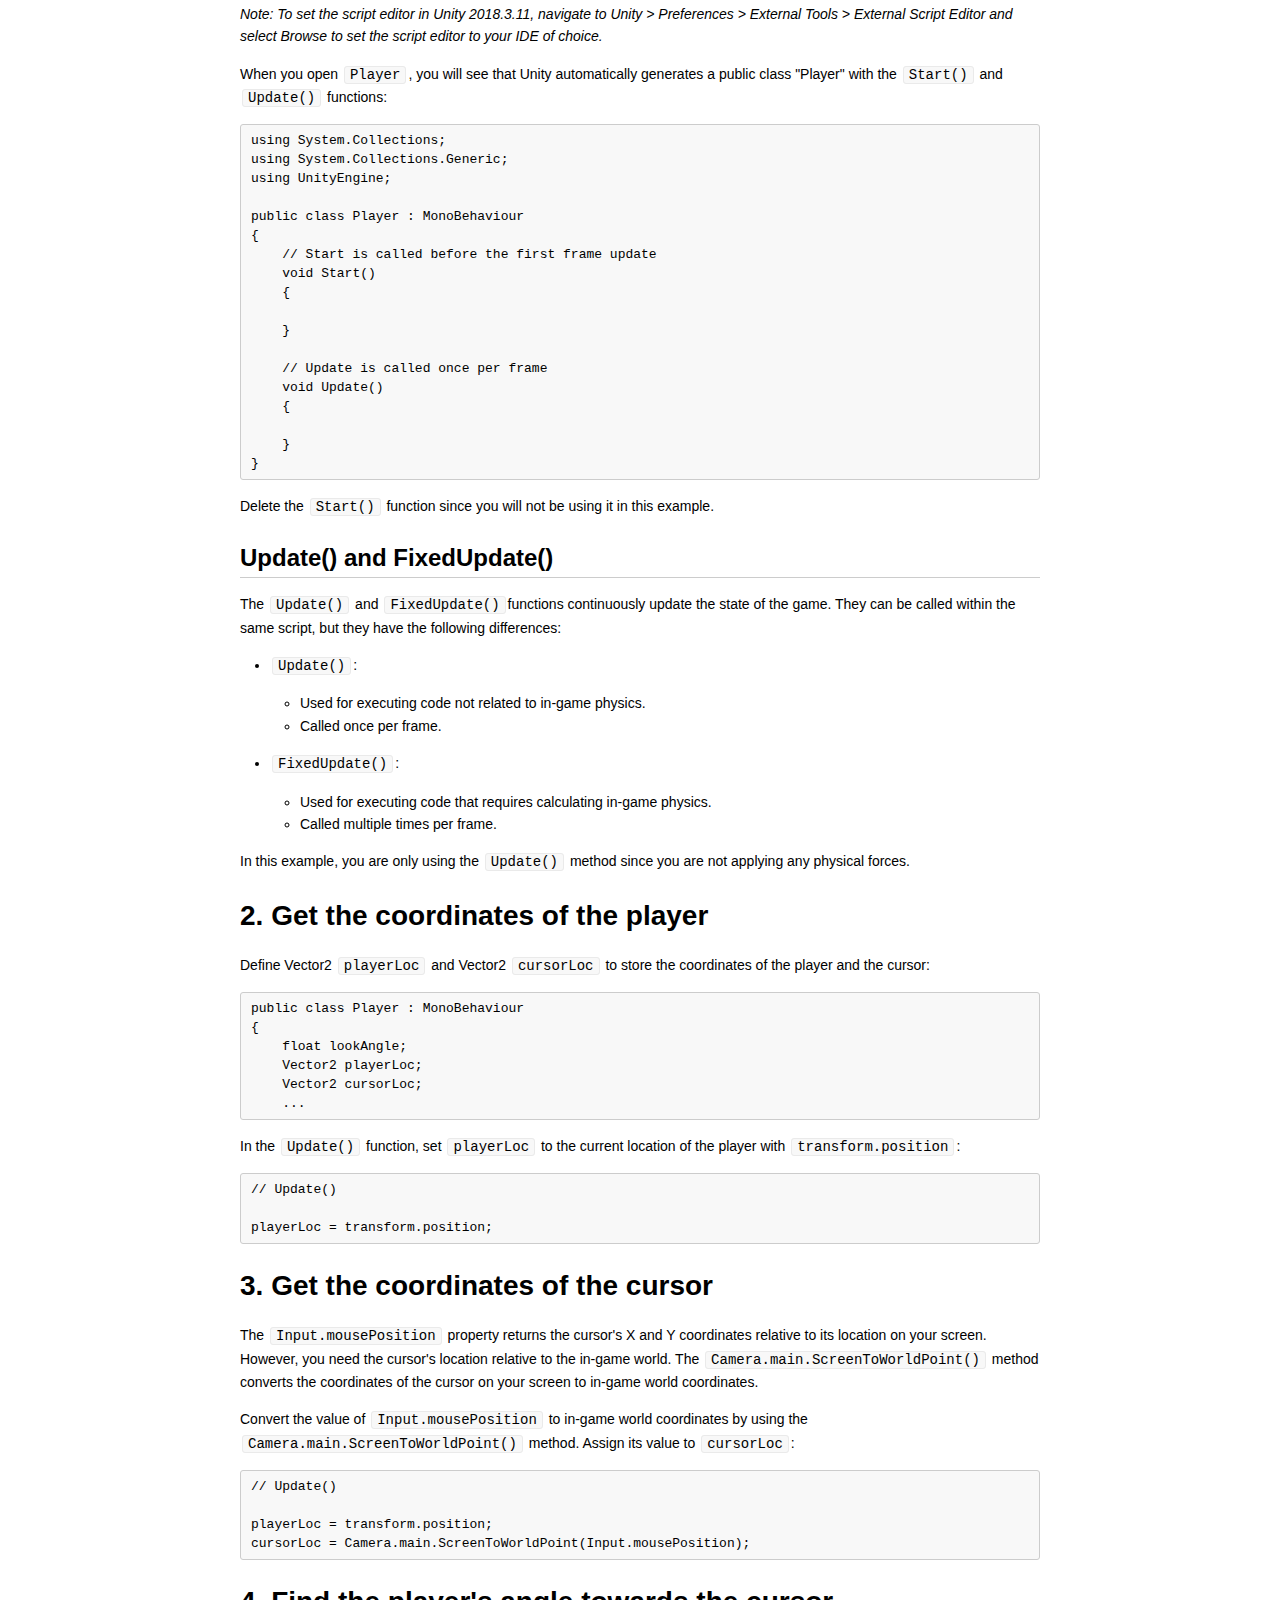
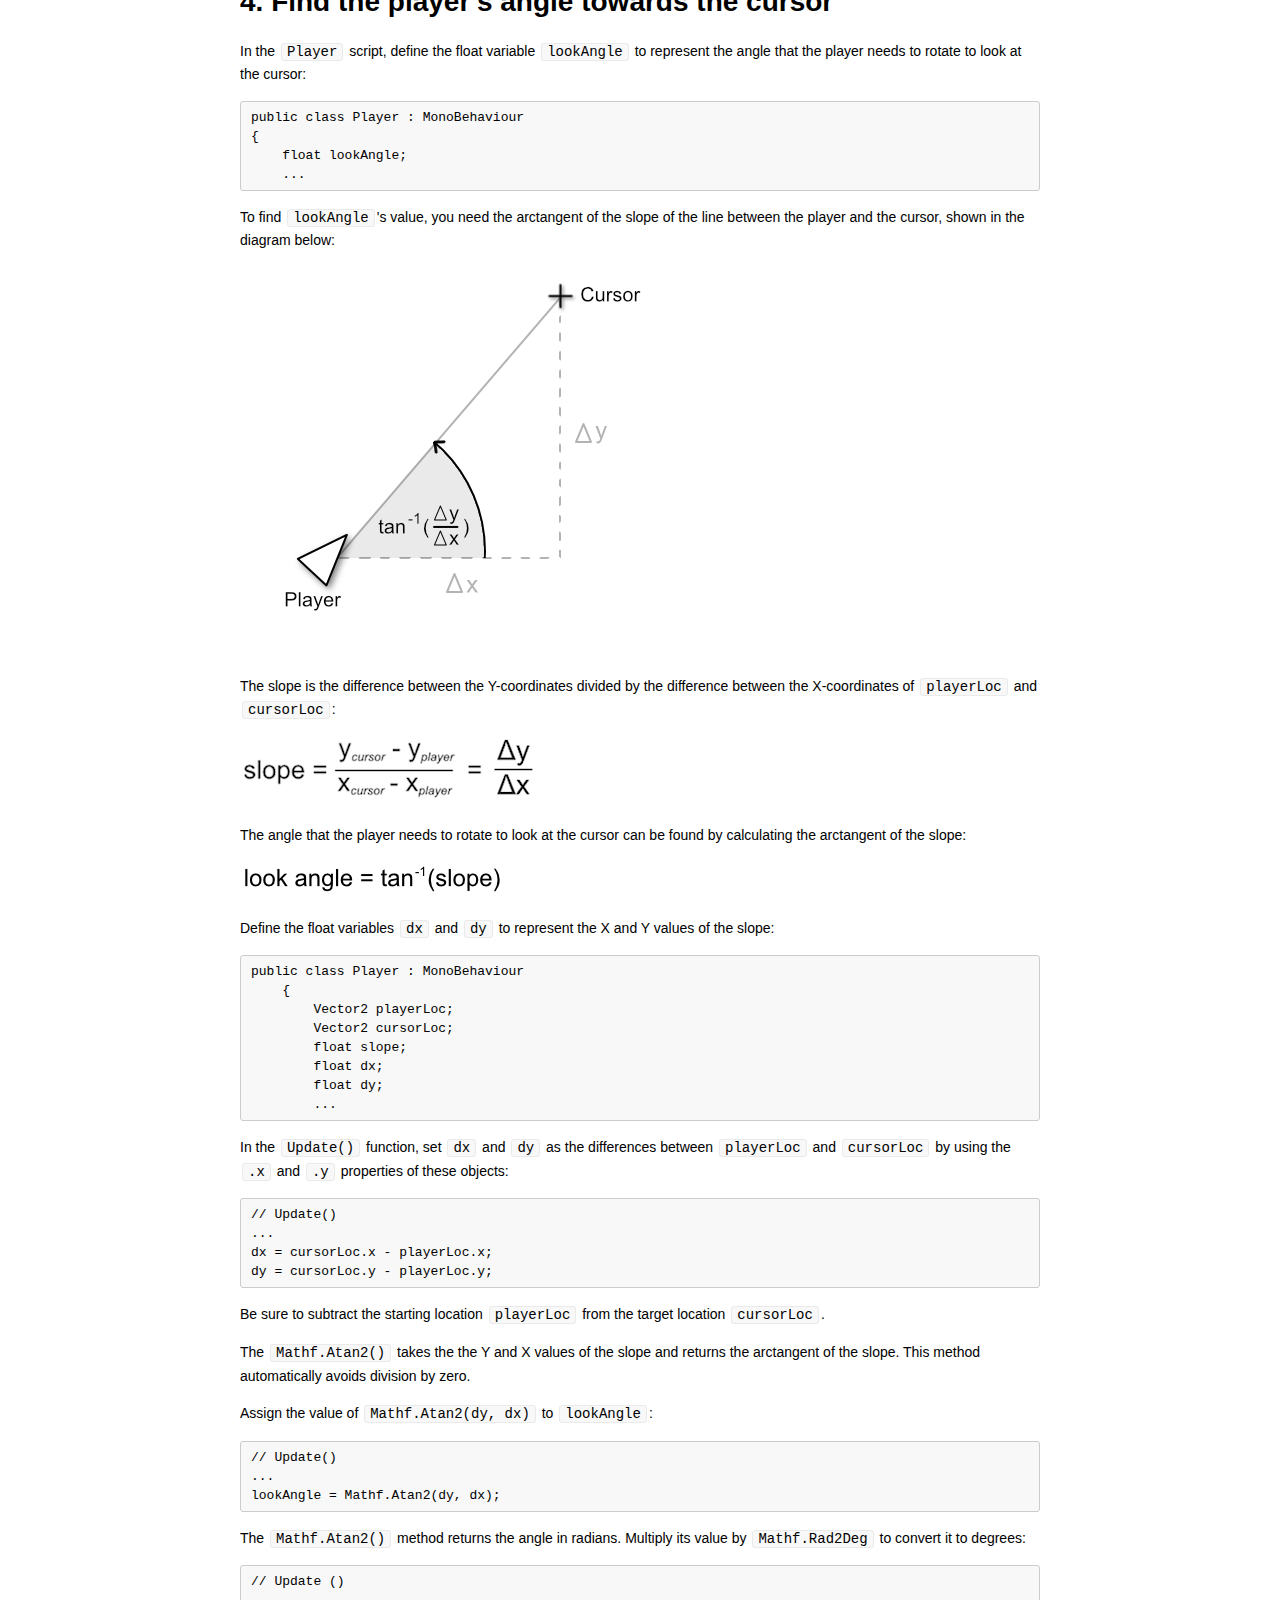
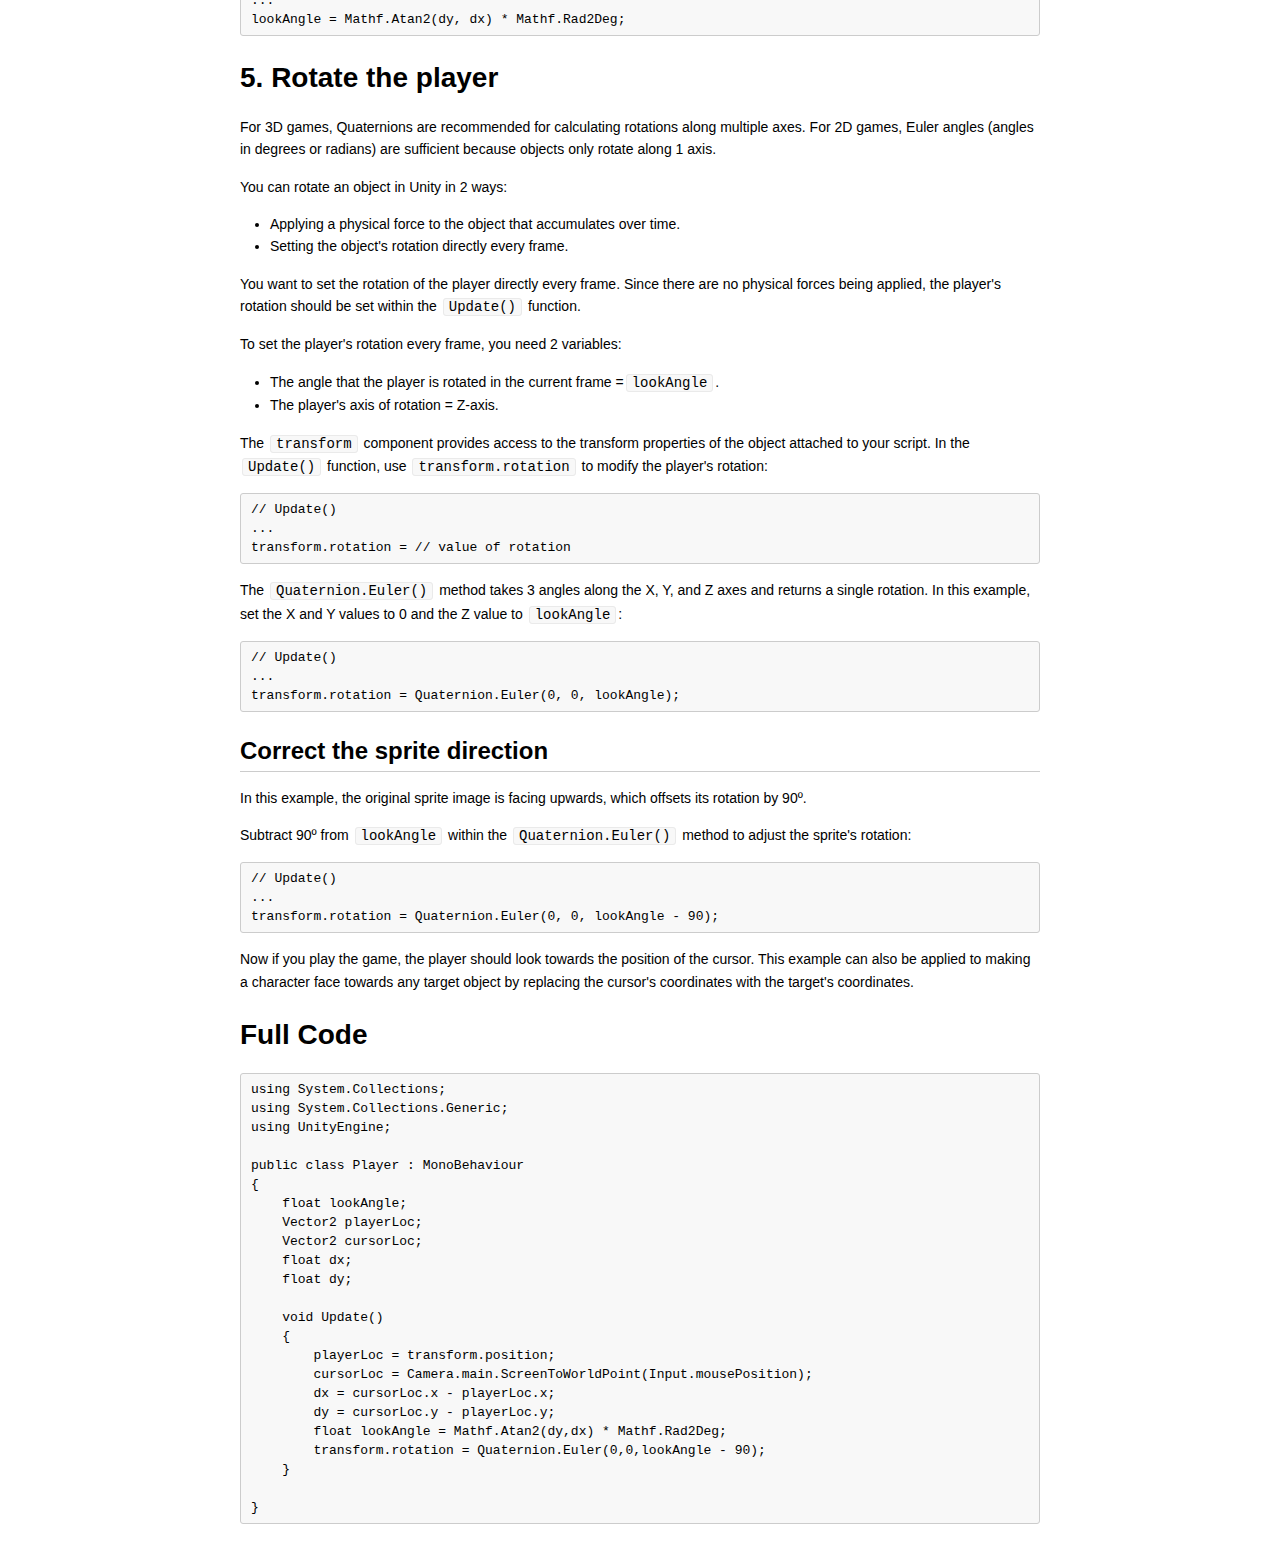
<file: articles/mouselook/mouselook.html>
<!DOCTYPE html>
<html>

<head>

<meta charset="utf-8">
<meta name="viewport" content="width=device-width, initial-scale=1.0, user-scalable=yes">
<title>mouseLook</title>


<style type="text/css">
body {
  font-family: Helvetica, arial, sans-serif;
  font-size: 14px;
  line-height: 1.6;
  padding-top: 10px;
  padding-bottom: 10px;
  background-color: white;
  padding: 30px;
}

article{
  width: 800px;
  margin:0 auto;
}

body > *:first-child {
  margin-top: 0 !important; }
body > *:last-child {
  margin-bottom: 0 !important; }

a {
  color: #4183C4; }
a.absent {
  color: #cc0000; }
a.anchor {
  display: block;
  padding-left: 30px;
  margin-left: -30px;
  cursor: pointer;
  position: absolute;
  top: 0;
  left: 0;
  bottom: 0; }

h1, h2, h3, h4, h5, h6 {
  margin: 20px 0 10px;
  padding: 0;
  font-weight: bold;
  -webkit-font-smoothing: antialiased;
  cursor: text;
  position: relative; }

h1:hover a.anchor, h2:hover a.anchor, h3:hover a.anchor, h4:hover a.anchor, h5:hover a.anchor, h6:hover a.anchor {
  background: url([data-uri]) no-repeat 10px center;
  text-decoration: none; }

h1 tt, h1 code {
  font-size: inherit; }

h2 tt, h2 code {
  font-size: inherit; }

h3 tt, h3 code {
  font-size: inherit; }

h4 tt, h4 code {
  font-size: inherit; }

h5 tt, h5 code {
  font-size: inherit; }

h6 tt, h6 code {
  font-size: inherit; }

h1 {
  font-size: 28px;
  color: black; }

h2 {
  font-size: 24px;
  border-bottom: 1px solid #cccccc;
  color: black; }

h3 {
  font-size: 18px; }

h4 {
  font-size: 16px; }

h5 {
  font-size: 14px; }

h6 {
  color: #777777;
  font-size: 14px; }

p, blockquote, ul, ol, dl, li, table, pre {
  margin: 15px 0; }

hr {
  background: transparent url([data-uri]) repeat-x 0 0;
  border: 0 none;
  color: #cccccc;
  height: 4px;
  padding: 0;
}

body > h2:first-child {
  margin-top: 0;
  padding-top: 0; }
body > h1:first-child {
  margin-top: 0;
  padding-top: 0; }
  body > h1:first-child + h2 {
    margin-top: 0;
    padding-top: 0; }
body > h3:first-child, body > h4:first-child, body > h5:first-child, body > h6:first-child {
  margin-top: 0;
  padding-top: 0; }

a:first-child h1, a:first-child h2, a:first-child h3, a:first-child h4, a:first-child h5, a:first-child h6 {
  margin-top: 0;
  padding-top: 0; }

h1 p, h2 p, h3 p, h4 p, h5 p, h6 p {
  margin-top: 0; }

li p.first {
  display: inline-block; }
li {
  margin: 0; }
ul, ol {
  padding-left: 30px; }

ul :first-child, ol :first-child {
  margin-top: 0; }

dl {
  padding: 0; }
  dl dt {
    font-size: 14px;
    font-weight: bold;
    font-style: italic;
    padding: 0;
    margin: 15px 0 5px; }
    dl dt:first-child {
      padding: 0; }
    dl dt > :first-child {
      margin-top: 0; }
    dl dt > :last-child {
      margin-bottom: 0; }
  dl dd {
    margin: 0 0 15px;
    padding: 0 15px; }
    dl dd > :first-child {
      margin-top: 0; }
    dl dd > :last-child {
      margin-bottom: 0; }

blockquote {
  border-left: 4px solid #dddddd;
  padding: 0 15px;
  color: #777777; }
  blockquote > :first-child {
    margin-top: 0; }
  blockquote > :last-child {
    margin-bottom: 0; }

table {
  padding: 0;border-collapse: collapse; }
  table tr {
    border-top: 1px solid #cccccc;
    background-color: white;
    margin: 0;
    padding: 0; }
    table tr:nth-child(2n) {
      background-color: #f8f8f8; }
    table tr th {
      font-weight: bold;
      border: 1px solid #cccccc;
      margin: 0;
      padding: 6px 13px; }
    table tr td {
      border: 1px solid #cccccc;
      margin: 0;
      padding: 6px 13px; }
    table tr th :first-child, table tr td :first-child {
      margin-top: 0; }
    table tr th :last-child, table tr td :last-child {
      margin-bottom: 0; }

img {
  max-width: 100%; }

span.frame {
  display: block;
  overflow: hidden; }
  span.frame > span {
    border: 1px solid #dddddd;
    display: block;
    float: left;
    overflow: hidden;
    margin: 13px 0 0;
    padding: 7px;
    width: auto; }
  span.frame span img {
    display: block;
    float: left; }
  span.frame span span {
    clear: both;
    color: #333333;
    display: block;
    padding: 5px 0 0; }
span.align-center {
  display: block;
  overflow: hidden;
  clear: both; }
  span.align-center > span {
    display: block;
    overflow: hidden;
    margin: 13px auto 0;
    text-align: center; }
  span.align-center span img {
    margin: 0 auto;
    text-align: center; }
span.align-right {
  display: block;
  overflow: hidden;
  clear: both; }
  span.align-right > span {
    display: block;
    overflow: hidden;
    margin: 13px 0 0;
    text-align: right; }
  span.align-right span img {
    margin: 0;
    text-align: right; }
span.float-left {
  display: block;
  margin-right: 13px;
  overflow: hidden;
  float: left; }
  span.float-left span {
    margin: 13px 0 0; }
span.float-right {
  display: block;
  margin-left: 13px;
  overflow: hidden;
  float: right; }
  span.float-right > span {
    display: block;
    overflow: hidden;
    margin: 13px auto 0;
    text-align: right; }

code, tt {
  margin: 0 2px;
  padding: 0 5px;
  white-space: nowrap;
  border: 1px solid #eaeaea;
  background-color: #f8f8f8;
  border-radius: 3px; }

pre code {
  margin: 0;
  padding: 0;
  white-space: pre;
  border: none;
  background: transparent; }

.highlight pre {
  background-color: #f8f8f8;
  border: 1px solid #cccccc;
  font-size: 13px;
  line-height: 19px;
  overflow: auto;
  padding: 6px 10px;
  border-radius: 3px; }

pre {
  background-color: #f8f8f8;
  border: 1px solid #cccccc;
  font-size: 13px;
  line-height: 19px;
  overflow: auto;
  padding: 6px 10px;
  border-radius: 3px; }
  pre code, pre tt {
    background-color: transparent;
    border: none; }

sup {
    font-size: 0.83em;
    vertical-align: super;
    line-height: 0;
}

#home{
  display:flex;
  align-items: center;
  justify-content: center;
  height: 4em;
  padding-left: 1em;
  font-family: sans-serif;
  background-color: rgb(198, 198, 198);
  color:white;
  margin-bottom: 2em;
}



</style>


</head>

<body>

<a id="home" href="../../index.html">&larr; Home</a>

<article>

<h1 id="toc_0">Mouselook in a 2D top-down game in Unity</h1>

<p><img src="intro.gif" alt=""></p>

<p>Mouselook, or free look, is a mechanic used in games which lets the player rotate a character based on mouse movement. This article explains how to write a mouselook C# script within the Unity game engine for a top-down 2D game. </p>

<p><em>Knowledge prerequisites: C#, basic trigonometry, creating Unity game objects.</em></p>

<h2 id="toc_1">Overview</h2>

<p>There are 2 common methods to implement mouselook in games:</p>

<ol>
<li>The cursor remains locked at the center of the screen and
the mouse&#39;s change in position rotates the character.</li>
<li>The cursor moves freely along the screen and the character looks towards the cursor&#39;s location. </li>
</ol>

<p>Most 2D games use the second mouselook method. In 2D space, rotating an object towards a target requires 3 pieces of information:</p>

<ul>
<li>The coordinates of the object. </li>
<li>The coordinates of the target. </li>
<li>The rotation of the object towards the target. </li>
</ul>

<p>In 2D Unity games, the coordinates of objects exist along a grid formed by the X and the Y axes, shown in the diagram below:</p>

<p><img src="locations.png" alt=""> </p>

<p>The player rotates along the Z-axis parallel to the camera, shown in the diagram below:</p>

<p><img src="zaxis.png" alt=""> </p>

<p>This article explains how to rotate the player along the Z-axis so that it faces the mouse cursor with the following steps: </p>

<ol>
<li>Attach a C# script to the player.</li>
<li>Get the cursor&#39;s coordinates.</li>
<li>Get the player&#39;s coordinates.</li>
<li>Calculate the player&#39;s angle towards the cursor.</li>
<li>Rotate the player.</li>
</ol>

<h1 id="toc_2">1. Attach a C# script to your player object.</h1>

<p>To control your player object, you need to attach a script to it.</p>

<p>Under the <em>Project</em> tab, right-click on the <em>Assets</em> folder and select <em>Create &gt; C# Script</em>. </p>

<p><img src="createscript.png" alt=""></p>

<p>Name the script <code>Player</code>. Then drag <code>Player</code> onto the name of the player object within the hierarchy panel to attach it.</p>

<p><img src="attatchscript.gif" alt=""></p>

<p>Double-click on <code>Player</code> to view the script. </p>

<p><em>Note: To set the script editor in Unity 2018.3.11, navigate to Unity &gt; Preferences &gt; External Tools &gt; External Script Editor and select Browse to set the script editor to your IDE of choice.</em></p>

<p>When you open <code>Player</code>, you will see that Unity automatically generates a public class &quot;Player&quot; with the <code>Start()</code> and <code>Update()</code> functions:</p>

<div><pre><code class="language-none">using System.Collections;
using System.Collections.Generic;
using UnityEngine;

public class Player : MonoBehaviour
{
    // Start is called before the first frame update
    void Start()
    {

    }

    // Update is called once per frame
    void Update()
    {

    }
}   </code></pre></div>

<p>Delete the <code>Start()</code> function since you will not be using it in this example.</p>

<h2 id="toc_3">Update() and FixedUpdate()</h2>

<p>The <code>Update()</code> and <code>FixedUpdate()</code>functions continuously update the state of the game. They can be called within the same script, but they have the following differences:</p>

<ul>
<li><p><code>Update()</code>:</p>

<ul>
<li>  Used for executing code not related to in-game physics.</li>
<li>  Called once per frame. </li>
</ul></li>
<li><p><code>FixedUpdate()</code>:</p>

<ul>
<li>Used for executing code that requires calculating in-game physics.</li>
<li>Called multiple times per frame. </li>
</ul></li>
</ul>

<p>In this example, you are only using the <code>Update()</code> method since you are not applying any physical forces.</p>

<h1 id="toc_4">2. Get the coordinates of the player</h1>

<p>Define Vector2 <code>playerLoc</code> and Vector2 <code>cursorLoc</code> to store the coordinates of the player and the cursor:</p>

<div><pre><code class="language-none">public class Player : MonoBehaviour
{
    float lookAngle;
    Vector2 playerLoc;
    Vector2 cursorLoc;
    ...</code></pre></div>

<p>In the <code>Update()</code> function, set <code>playerLoc</code> to the current location of the player with <code>transform.position</code>:</p>

<div><pre><code class="language-none">// Update()

playerLoc = transform.position;</code></pre></div>

<h1 id="toc_5">3. Get the coordinates of the cursor</h1>

<p>The <code>Input.mousePosition</code> property returns the cursor&#39;s X and Y coordinates relative to its location on your screen. However, you need the cursor&#39;s location relative to the in-game world. The <code>Camera.main.ScreenToWorldPoint()</code> method converts the coordinates of the cursor on your screen to in-game world coordinates.</p>

<p>Convert the value of <code>Input.mousePosition</code> to in-game world coordinates by using the <code>Camera.main.ScreenToWorldPoint()</code> method. Assign its value to <code>cursorLoc</code>:</p>

<div><pre><code class="language-none">// Update()

playerLoc = transform.position;
cursorLoc = Camera.main.ScreenToWorldPoint(Input.mousePosition); </code></pre></div>

<h1 id="toc_6">4. Find the player&#39;s angle towards the cursor</h1>

<p>In the <code>Player</code> script, define the float variable <code>lookAngle</code> to represent the angle that the player needs to rotate to look at the cursor:</p>

<div><pre><code class="language-none">public class Player : MonoBehaviour
{
    float lookAngle;
    ...</code></pre></div>

<p>To find <code>lookAngle</code>&#39;s value, you need the arctangent of the slope of the line between the player and the cursor, shown in the diagram below:</p>

<p><img src="deltas.png" alt=""></p>

<p>The slope is the difference between the Y-coordinates divided by the difference between the X-coordinates of <code>playerLoc</code> and <code>cursorLoc</code>:</p>

<p><img src="slope.png" alt=""></p>

<p>The angle that the player needs to rotate to look at the cursor can be found by calculating the arctangent of the slope:</p>

<p><img src="arctan.png" alt=""></p>

<p>Define the float variables <code>dx</code> and <code>dy</code> to represent the X and Y values of the slope:</p>

<div><pre><code class="language-none">public class Player : MonoBehaviour
    {
        Vector2 playerLoc;
        Vector2 cursorLoc;
        float slope;
        float dx;
        float dy;
        ...</code></pre></div>

<p>In the <code>Update()</code> function, set <code>dx</code> and <code>dy</code> as the differences between <code>playerLoc</code> and <code>cursorLoc</code> by using the <code>.x</code> and <code>.y</code> properties of these objects:</p>

<div><pre><code class="language-none">// Update()
...
dx = cursorLoc.x - playerLoc.x;
dy = cursorLoc.y - playerLoc.y;</code></pre></div>

<p>Be sure to subtract the starting location <code>playerLoc</code> from the target location <code>cursorLoc</code>.</p>

<p>The <code>Mathf.Atan2()</code> takes the the Y and X values of the slope and returns the arctangent of the slope. This method automatically avoids division by zero. </p>

<p>Assign the value of <code>Mathf.Atan2(dy, dx)</code> to <code>lookAngle</code>:</p>

<div><pre><code class="language-none">// Update()
...
lookAngle = Mathf.Atan2(dy, dx);</code></pre></div>

<p>The <code>Mathf.Atan2()</code> method returns the angle in radians. Multiply its value by <code>Mathf.Rad2Deg</code> to convert it to degrees:</p>

<div><pre><code class="language-none">// Update ()
...
lookAngle = Mathf.Atan2(dy, dx) * Mathf.Rad2Deg;  </code></pre></div>

<h1 id="toc_7">5. Rotate the player</h1>

<p>For 3D games, Quaternions are recommended for calculating rotations along multiple axes. For 2D games, Euler angles (angles in degrees or radians) are sufficient because objects only rotate along 1 axis. </p>

<p>You can rotate an object in Unity in 2 ways:</p>

<ul>
<li>Applying a physical force to the object that accumulates over time.</li>
<li>Setting the object&#39;s rotation directly every frame.<br></li>
</ul>

<p>You want to set the rotation of the player directly every frame. Since there are no physical forces being applied, the player&#39;s rotation should be set within the <code>Update()</code> function. </p>

<p>To set the player&#39;s rotation every frame, you need 2 variables:</p>

<ul>
<li>The angle that the player is rotated in the current frame =<code>lookAngle</code>.</li>
<li>The player&#39;s axis of rotation = Z-axis.</li>
</ul>

<p>The <code>transform</code> component provides access to the transform properties of the object attached to your script. In the <code>Update()</code> function, use <code>transform.rotation</code> to modify the player&#39;s rotation:</p>

<div><pre><code class="language-none">// Update()
...
transform.rotation = // value of rotation</code></pre></div>

<p>The <code>Quaternion.Euler()</code> method takes 3 angles along the X, Y, and Z axes and returns a single rotation. In this example, set the X and Y values to 0 and the Z value to <code>lookAngle</code>: </p>

<div><pre><code class="language-none">// Update()
...
transform.rotation = Quaternion.Euler(0, 0, lookAngle);</code></pre></div>

<h2 id="toc_8">Correct the sprite direction</h2>

<p>In this example, the original sprite image is facing upwards, which offsets its rotation by 90º.</p>

<p>Subtract 90º from <code>lookAngle</code> within the <code>Quaternion.Euler()</code> method to adjust the sprite&#39;s rotation:</p>

<div><pre><code class="language-none">// Update()
...
transform.rotation = Quaternion.Euler(0, 0, lookAngle - 90);</code></pre></div>

<p>Now if you play the game, the player should look towards the position of the cursor. This example can also be applied to making a character face towards any target object by replacing the cursor&#39;s coordinates with the target&#39;s coordinates.</p>

<h1 id="toc_9">Full Code</h1>

<div><pre><code class="language-none">using System.Collections;
using System.Collections.Generic;
using UnityEngine;

public class Player : MonoBehaviour
{
    float lookAngle;
    Vector2 playerLoc;
    Vector2 cursorLoc;
    float dx;
    float dy;

    void Update()
    {
        playerLoc = transform.position;
        cursorLoc = Camera.main.ScreenToWorldPoint(Input.mousePosition);
        dx = cursorLoc.x - playerLoc.x;
        dy = cursorLoc.y - playerLoc.y;
        float lookAngle = Mathf.Atan2(dy,dx) * Mathf.Rad2Deg;
        transform.rotation = Quaternion.Euler(0,0,lookAngle - 90);
    }

}</code></pre></div>


</article>

</body>

</html>
</file>
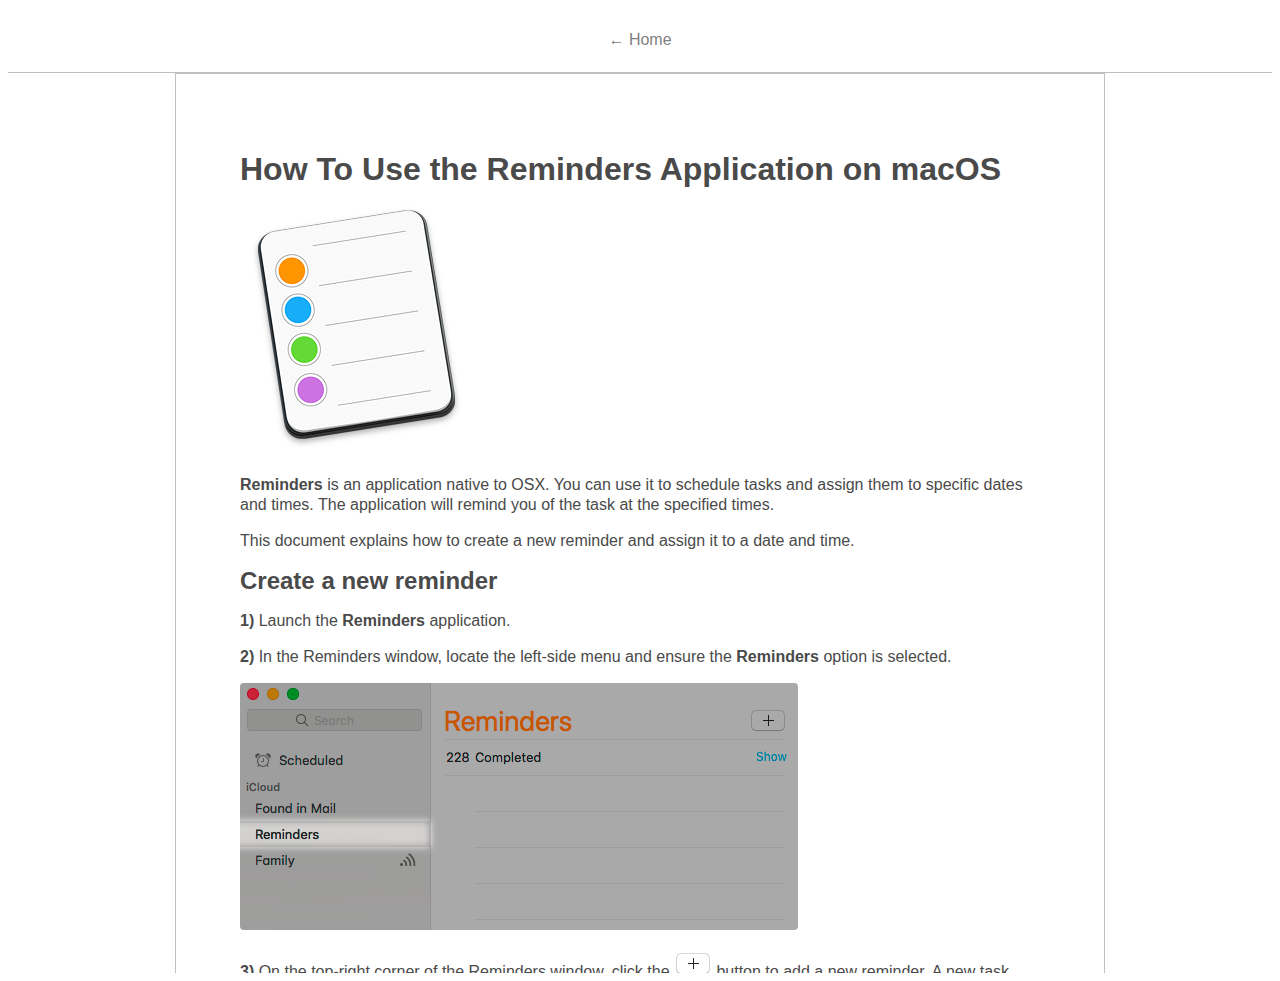
<file: articles/reminders/reminders.html>
<!DOCTYPE html>
<html>

<head>

<meta charset="utf-8">
<meta name="viewport" content="width=device-width, initial-scale=1.0, user-scalable=yes">
<title>reminders</title>

<style>
  #scroll_container{
    height:100vh;
    overflow: scroll;
  }
  img{
    border-radius: 4px;
  }
  a{
    text-decoration: none;
    font-family: sans-serif;
    color:rgb(74, 74, 74);
  }
  #home{
    display:flex;
    align-items: center;
    justify-content: center;
    height: 4em;
    font-family: sans-serif;
    border-bottom: 1px solid silver;
    color: gray;
}
  article{
    color:rgb(74, 74, 74);
    font-family: sans-serif;
    padding: 4em;
    width:800px;
    margin:0 auto;
    border: 1px solid silver;
    line-height: 20px;
  }

</style>

</head>

<body>

<a id="home" href="../../index.html">&larr; Home</a>

<div id="scroll_container">
<article>
  <h1 id="toc_0">How To Use the Reminders Application on macOS</h1>

  <p><img src="main.png" alt=""></p>

  <p><strong>Reminders</strong> is an application native to OSX. You can use it to schedule tasks and assign them to specific dates and times. The application will remind you of the task at the specified times. </p>

  <p>This document explains how to create a new reminder and assign it to a date and time. </p>

  <h2 id="toc_1">Create a new reminder</h2>

  <p><strong>1) </strong> Launch the <strong>Reminders</strong> application.</p>

  <p><strong>2) </strong>  In the Reminders window, locate the left-side menu and ensure the <strong>Reminders</strong> option is selected.</p>

  <p><img src="2.png" alt=""></p>

  <p><strong>3) </strong> On the top-right corner of the Reminders window, click the <img src="add.png" alt=""> button to add a new reminder. A new task entry will appear indicated by an open white circle. Type a brief description of the task and press the <strong>Enter</strong> key. To cancel adding a new task, press the <strong>Escape</strong> key. </p>

  <p><img src="3.png" alt=""></p>

  <p><strong>4) </strong> Select the task entry and click the <img src="info.png" alt=""> information icon that appears on the right. A dialog box containing the selected task&#39;s information will appear on the right side of the Reminders window.</p>

  <p><img src="4.png" alt=""></p>

  <p><strong>5) </strong> Within the dialog box, check <strong>On a Day</strong>. A date and time entry will appear.</p>

  <p><img src="5.png" alt=""></p>

  <p><strong>6) </strong> Click on the date entry to open the calendar dialog box and select the date of the task. Then click the time entry and type in the hour and minute the task.</p>

  <p><img src="6.png" alt=""></p>

  <p><strong>7) </strong> If the task needs to be repeated, click the <strong>repeat</strong> option. It will provide the following options:</p>

  <ul>
  <li>Every Day</li>
  <li>Every Week</li>
  <li>Every Month</li>
  <li>Every Year</li>
  <li>Custom</li>
  </ul>

  <p><img src="7.png" alt=""></p>

  <p><strong>8) </strong> Click <strong>Done</strong> to close the dialog box.</p>

  <p>At the specified date and time you set your reminder, the Reminders application will produce a small pop-up dialog box at the corner of your screen containing your task description, as shown below:</p>

  <p><img src="popup.png" alt=""></p>

  <p>You can close the reminder by clicking <strong>Complete</strong>. You can also delay the reminder by clicking <strong>Later</strong> and then selecting a delay time. </p>
</article>
</div>

</body>

</html>
</file>
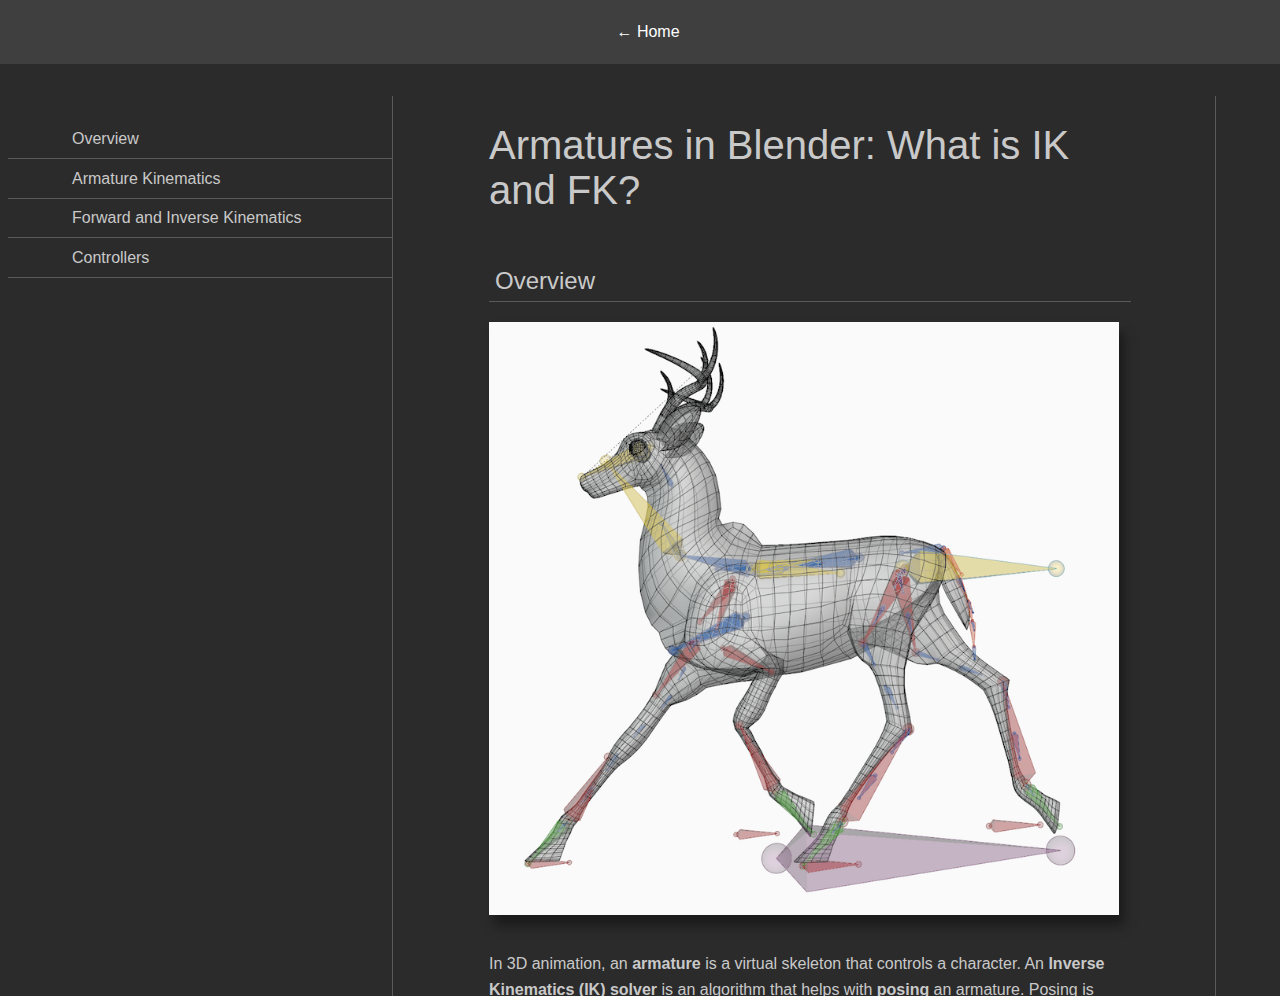
<file: tech_writing/ik/ik.html>
<!DOCTYPE html>

<html>
<head>
    <title>
        Inverse Kinematics (IK) in Blender
    </title>
</head>

<style>

a{
    text-decoration:none;
    color: silver;
}

body{
    background-color:rgb(43, 43, 43);
    margin:0;
}
article{
    height:100vh;
    margin-right:4em;
    padding-right:6em;
    padding-left:6em;
    border-right: 1px solid rgb(90, 90, 90);
    border-left: 1px solid rgb(90, 90, 90);
    overflow: scroll;
}

#home{
    display:flex;
    align-items: center;
    justify-content: center;
    height: 4em;
    padding-left: 1em;
    font-family: sans-serif;
    background-color: rgb(63, 63, 63);
    color:white;
    margin-bottom: 2em;
}

#article_nav_container{
    display:flex;
}

.nav_container{
    display:flex;
    width:24em;
    padding:4px;
    flex-direction: column;
}

.nav{
    width:24em;
    padding:4px;
}
.nav li{
    text-decoration:none;
    font-family:Verdana, Geneva, Tahoma, sans-serif;
    font-size:16px;
    border-bottom:1px solid rgb(90, 90, 90);
    padding:0.4em;
    padding-left:4em;
}

.nav li:hover{
    background-color:rgb(84, 84, 84);
}
.nav ul{
    padding:0;
}

h1{
    font-family:sans-serif;
    font-size:40px;
    color:rgb(201, 201, 201);
    font-weight: 100;
}

h2{
    margin-top:2em;
    font-family:sans-serif;
    font-size:24px;
    color:rgb(201, 201, 201);
    font-weight:100;
    width:100%;
    border-bottom:1px solid rgb(90, 90, 90);
    padding:6px;
}

p, li{
    font-family:Verdana, Geneva, Tahoma, sans-serif;
    font-size: 16px;
    color:rgb(201, 201, 201);
    line-height:1.6;
}

.li_step{
    padding:6px;
    list-style:square;
}

img{
    display:inline-block;
    box-shadow:5px 10px 10px rgba(10,10,10,0.5);
    margin-bottom:1em;
    max-width: 100%;
}

.step{
    padding-left:10px;
    width:100%;
    margin:auto;
    margin-bottom: 2em;
    border-left:1px solid rgb(92, 92, 92);
}

.step_n{
    color:silver;
    font-weight: bold;
    font-size:28px;
    border-radius: 100%;
    padding-right:12px;
    padding-left:12px;
    padding-top:6px;
    padding-bottom:4px;
    margin-right:1em;
}

code{
    color:rgb(120, 209, 250);
    padding-top:2px;
    padding-left:4px;
    padding-right:4px;
    border-radius:2px;
    font-size:16px;
    border-top:1px solid rgb(140, 140, 140);
    border-right:1px solid rgb(140, 140, 140);
    border-bottom:1px solid rgb(0, 0, 0);
    border-left:1px solid rgb(0, 0, 0);
}

.key{
    display:inline;
    background-color:rgb(191, 191, 191);
    color:rgb(0, 0, 0);
    padding-left:6px;
    padding-right:6px;
    padding-top:2px;
    border-radius: 2px;
    font-size:14px;
    border-top: 2px solid rgb(230, 230, 230);
    border-bottom: 2px solid rgb(123, 123, 123);
}

#logo{
        width:5em;
        height:8em;
        background-image: url('../logo.png');
        background-size:cover;
        align-self: center;
        margin-top:1em;
        margin-bottom: 1em;
    }

.c{
    border:none;
    color:silver;
}

table, td, th{
    border:1px solid silver;
    border-collapse: collapse;
    font-family:monospace;
    font-size: 14px;
    color:rgb(201, 201, 201);
    line-height:1.6;
    padding:6px;
}
</style>

<body> 
<a id="home" href="../../index.html">&larr; Home</a>
<div id="article_nav_container">
    <div class="nav_container">
        <ul class="nav">
            <a href="ik.html#overview"><li>Overview</li></a>
            <a href="ik.html#armature"><li>Armature Kinematics</li></a>
            <a href="ik.html#fkik"><li>Forward and Inverse Kinematics</li></a>
            <a href="ik.html#controllers"><li>Controllers</li></a>
        </ul>
    </div>

    <article>
        <h1>Armatures in Blender: What is IK and FK?</h1>
        <h2 id="overview">Overview</h2>
        <img src="intro.png">
        <p>
            In 3D animation, an <b>armature</b> is a virtual skeleton that controls a character.
            An <b>Inverse Kinematics (IK) solver</b> is an algorithm that helps with <b>posing</b> an armature.
            Posing is rotating parts of the armature into certain positions, like standing or sitting. 
         </p>  
         <h2 id="armature">Armature Kinematics</h2>
        <p>
            An armature is made of connected <b>bones</b>. Each bone is 
            fixed in place by its <b>root</b> and rotates within a sphere of motion.
        </p>
        <img src="bone.png" style="box-shadow:none;margin-left:10em;"/>
        <p>
            Bones are connected by their roots to form joints. The root of the first bone is the root 
            of the armature. The tip of the last bone is the <b>end effector</b>. 
        </p>
        <img src="armature.png" style="box-shadow:none;margin-top:1em;margin-left:2em;"/>
        <p>
            Connected bones form a hierarchy where a <b>parent (p)</b> bone controls a <b>child (c)</b> bone.
        </p>
        <img src="p_c.png" style="box-shadow:none;margin-top:1em;margin-left:2em;"/>
        <p>
       
        <p>
            Here's the same armature in motion. The circles of rotation get bigger 
            as we move up the parent-child hierarchy. 
            The root bone rotates the entire armature while the last bone only rotates itself.
        </p>
        <img src="rotations.gif" style="box-shadow:none;margin-top:1em;width:30em;"/>
        
        <h2 id="fkik">Forward and Inverse Kinematics</h2>
      
       <p>
          There are two ways to pose an armature: <b>FK</b>  (Forward Kinematics) and <b>IK</b> (Inverse Kinematics).
       </p>
        <p>
            <b>FK (Forward Kinematics)</b>: Rotate the root bone first and then all of its child bones. The end effector is positioned last. 
        </p>
        <img src="fk_calc.png"style="box-shadow:none;">
        <img src="fk.gif"style="box-shadow:none;width:30em;">
        <p>
            <b>IK (Inverse Kinematics)</b>: Position the end effector while an IK solver automatically rotates the parent bones in reverse order.
           This is convenient for animation since it's easier to think in <b>locations</b> rather than <b>rotations</b>. 
        </p>
        <img src="ik_calc.png"style="box-shadow:none;">
        <img src="ik.gif"style="box-shadow:none;width:30em;">
         <p>
            IK is the inverse of FK, hence the name.
        </p>
        <table>
             <tr>
                 <th></th>
                 <th>first</th>
                 <th>last</th>
             </tr>
             <tr>
                 <th scope="row">FK</th>
                 <td>root bone</td>
                 <td>end effector</td>
             </tr>
             <tr>
                 <th scope="row">IK</th>
                 <td>end effector</td>
                 <td>root bone</td>
             </tr>
         </table>
         <p>
             In Blender, IK is applied to one bone called the <b>IK bone</b>. This is the bone that we want to move around. 
             All of the bones that an IK solver rotates is the <b>IK chain</b>.
         </p>
         <img src="ikchain.png"style="box-shadow:none;margin-top:1em;">
         <h2 id="controllers">Controllers</h2>
         <img src="cbones.png">
         <p>
            You can't pose an IK chain directly, so you must use <b>controllers.</b>
            Controllers are bones attached to the the IK chain.
         </p>
         <p>
           In Blender, an IK solver uses two controllers: <b>targets</b> and <b>poles</b>. 
         </p>
          <p>
             <b>Target</b>: Controls the end effector location.
          </p>
          <p>
            <b>Pole</b>: Controls the rotation of the IK chain, simliar to an elbow or knee.
         </p>
          <p>
              
          </p>
         <img src="pole_target.gif"style="box-shadow:none;width:30em;">
          <p>The reason a pole controller is needed for characters is because there are many ways for the IK solver to position an elbow. It will pick a position, but it may not be the one you want. The pole controller allows you to specify this.</p>
         <img src="ik_solutions.png">
         <h2 id="summary">Summary</h2>
      <p>
        An armature is a skeleton that controls a 3D character. An armature 
        moves based on the hierarchical connections of its bones. The tip of an armature
        that interacts with its environment is the <b>end effector</b>. 
    </p>
    <p>
        <b>Forward Kinematics (FK)</b>
        is moving each bone separately to position the end effector. An <b>Inverse Kinematics (IK) solver</b>
        is an algorithm that rotates armature bones whenever we move the end effector. An 
        <b>IK chain</b> is all of the bones that an IK solver rotates.  
    </p>
    <p>
        A <b>controller</b> is a detached bone that we use to indirectly manipulate an IK chain.
       A <b>target</b> is a controller that positions an end effector, like a hand. A <b>pole</b> is a controller
       that controls the roll of an IK chain, like an elbow. 
    </p>
    </article>

</div>

</body>
</html>
</file>
<file: style.css>
body{
    background-color: rgb(220, 220, 220);
}
a{
    text-decoration: none;
}
#header-grid{
    padding: 10px;
    gap: 10px;
    display: grid;
    grid-template-columns: repeat(3, 100fr);
    grid-template-areas: 
        "a b c"
        "d e f"
        "g h i"
    ;
}
#logo{
    border-radius: 50%;
    width: 150px;
    border: 4px double rgb(130, 130, 130);
}
#logo-wrapper{
    place-self: center;
}
.textbox{
    padding: 25px;
    width:400px;
    font-family: sans-serif;
    color:rgb(0, 0, 0);    
    place-self: center;
}
</file>
